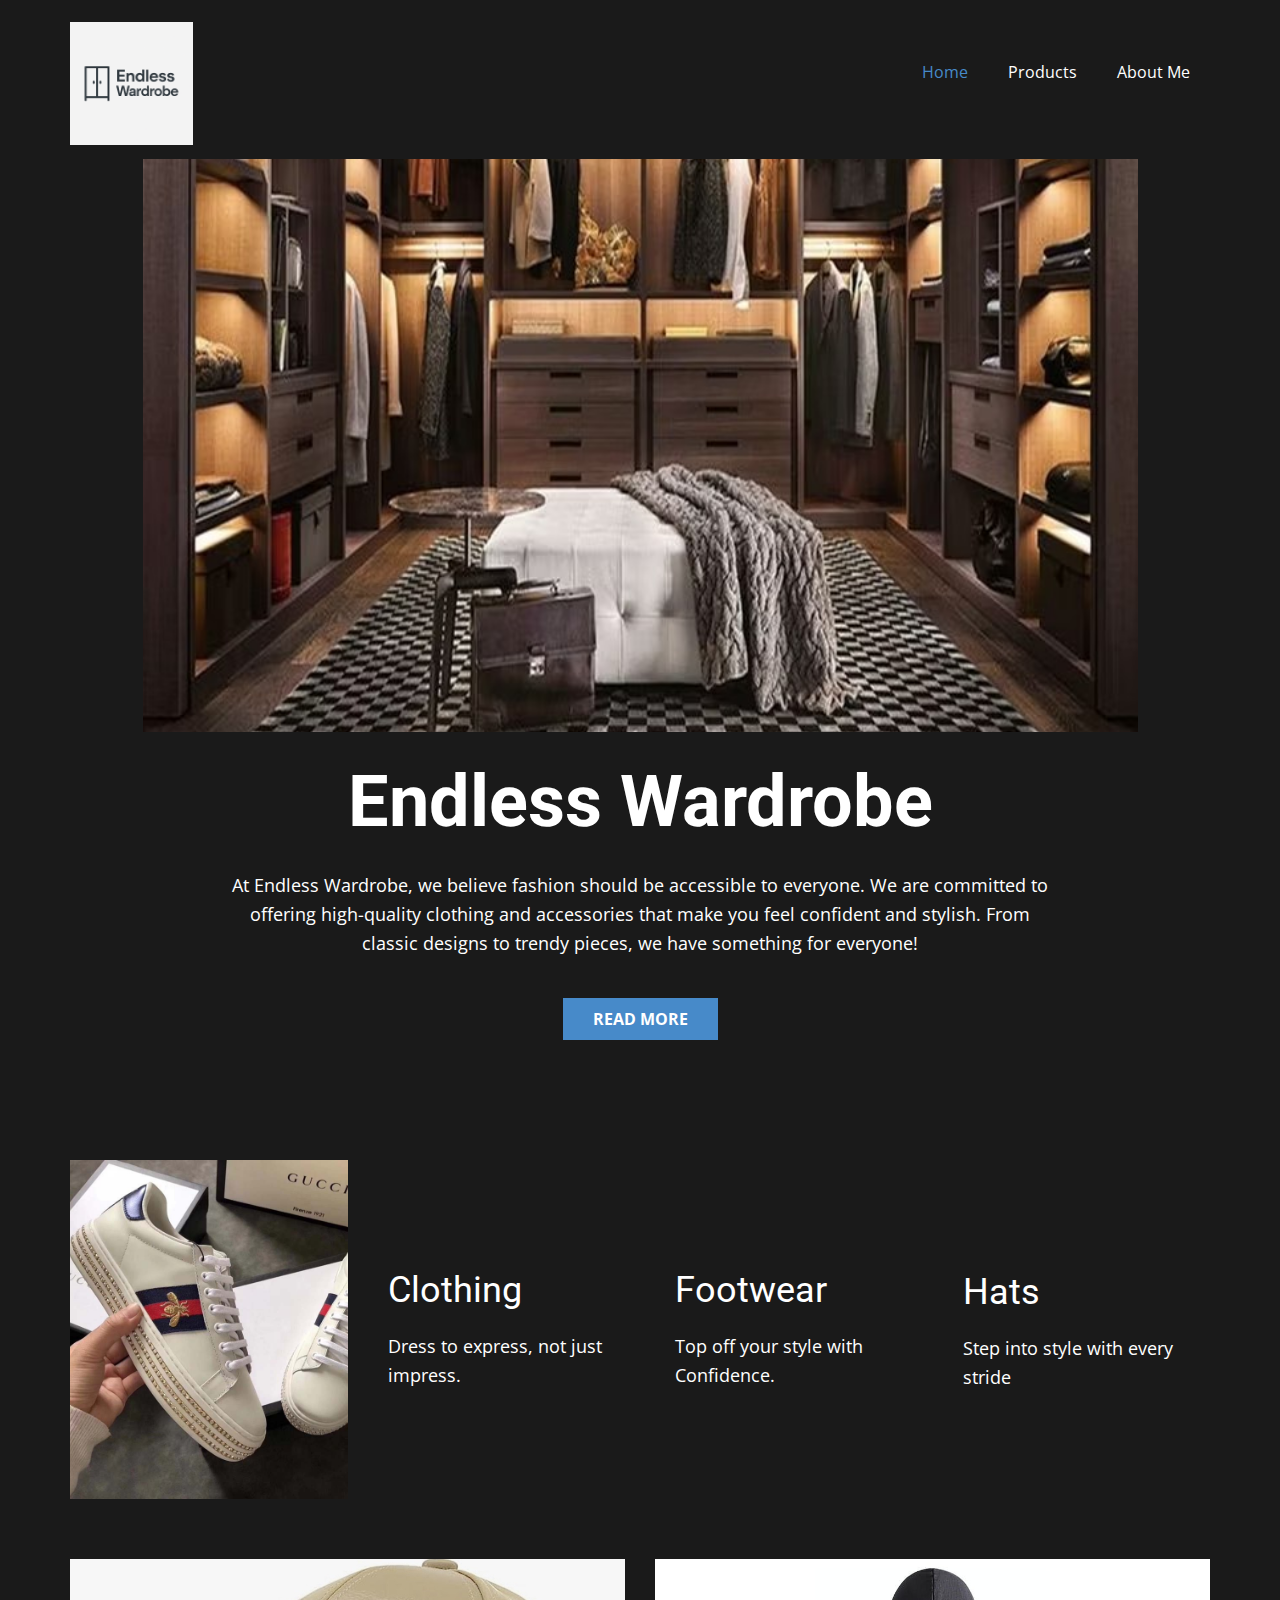
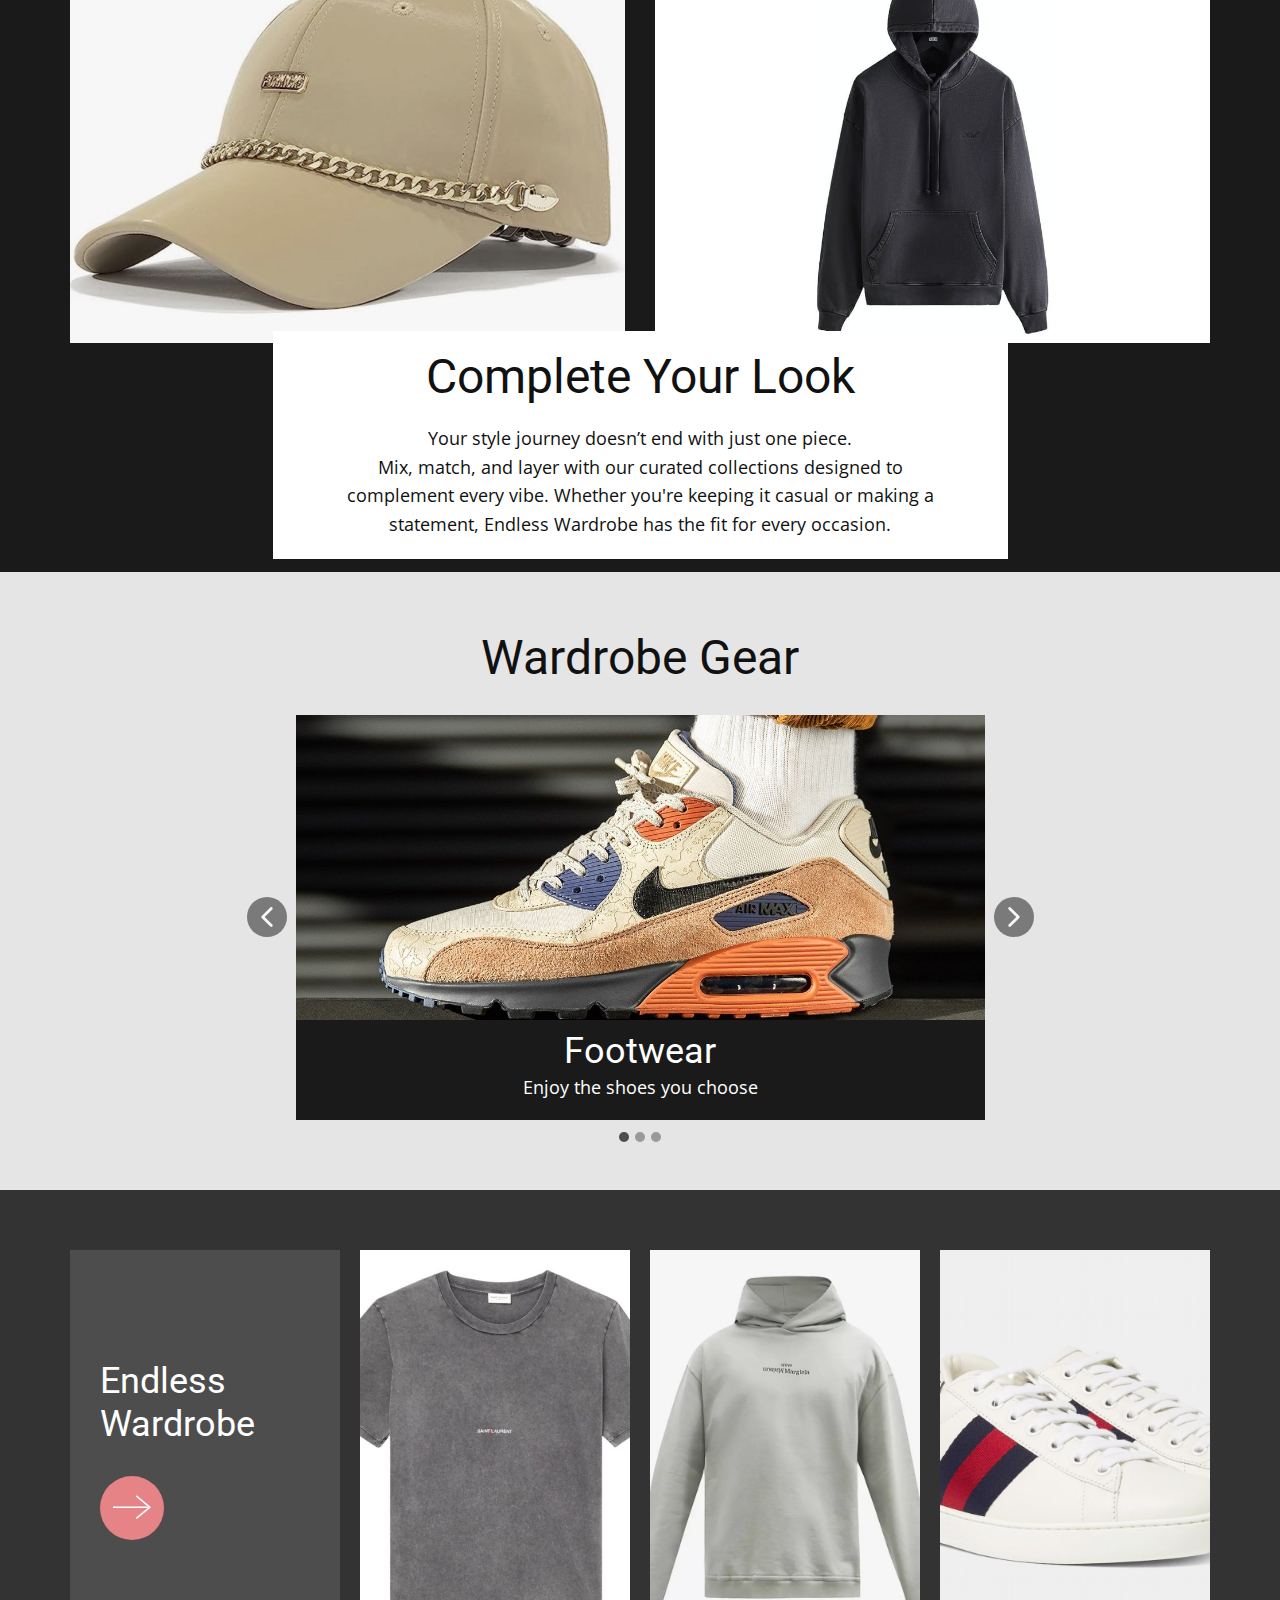
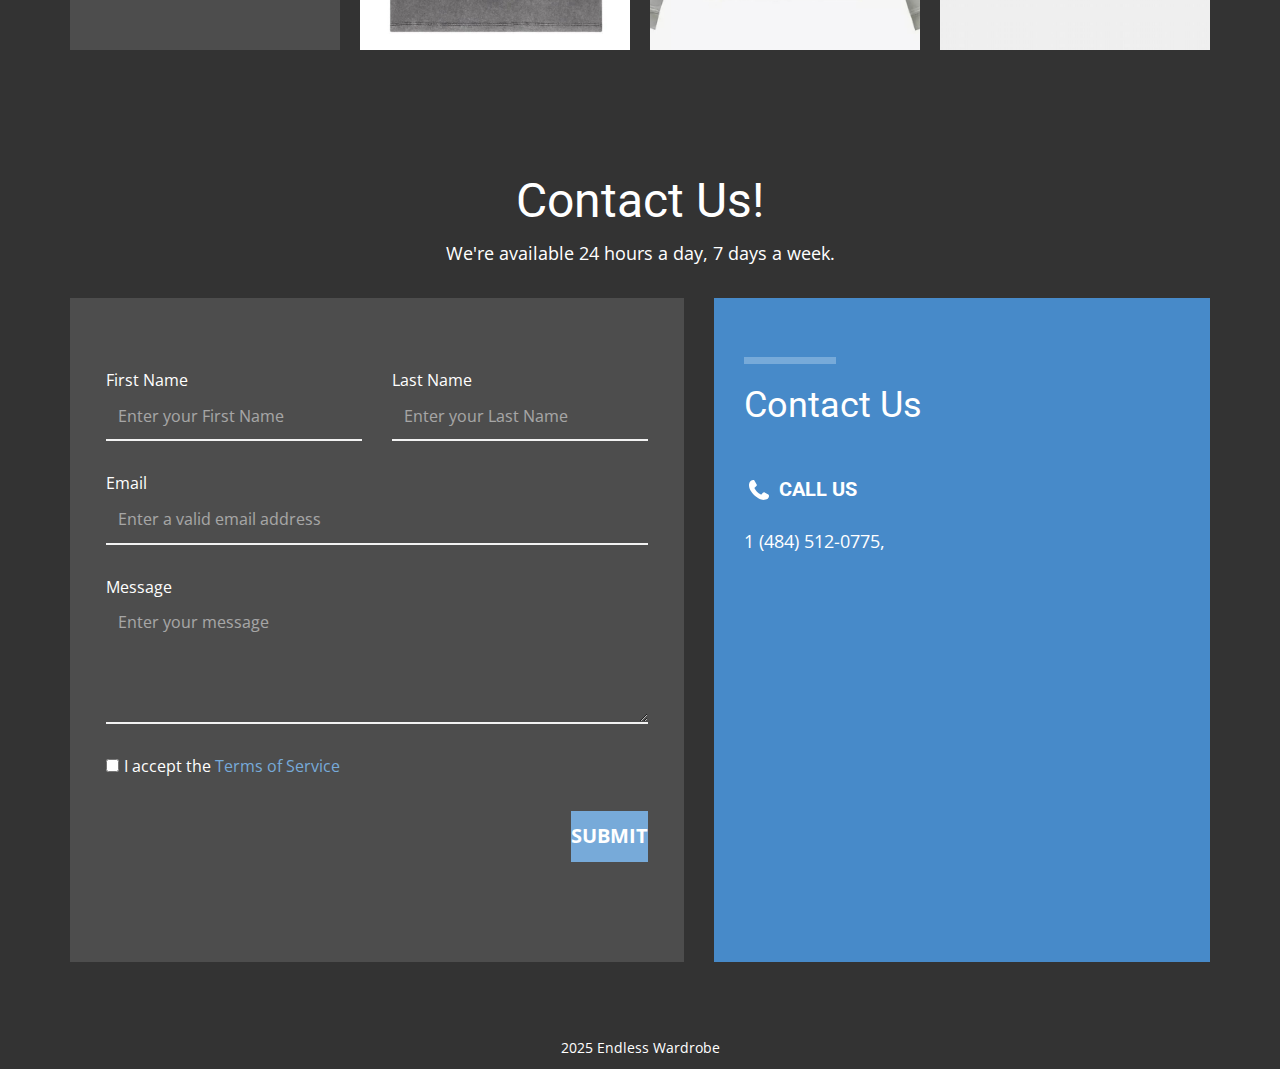
<file: index.html>
<!DOCTYPE html>
<html style="font-size: 16px;" lang="en"><head>
    <meta name="viewport" content="width=device-width, initial-scale=1.0">
    <meta charset="utf-8">
    <meta name="keywords" content="Athletic Gear, Athletic Apparel, Sports Equipment, Innovative Nike Sports Apparel for All, Sportswear Brand, What our customers say, Doing The Right Things, Our Team, Athletic Shoes, Athletic Apparel, Our Customers, Say Hi!">
    <meta name="description" content="">
    <title>Home</title>
    <link rel="stylesheet" href="Css/nicepage.css" media="screen">
<link rel="stylesheet" href="Css/index.css" media="screen">
    <script class="u-script" type="text/javascript" src="jquery.js" defer=""></script>
    <script class="u-script" type="text/javascript" src="nicepage.js" defer=""></script>
    <meta name="generator" content="Nicepage 7.7.3, nicepage.com">
    <meta name="referrer" content="origin">
    
    
    
    
    
    
    
    
    <link id="u-theme-google-font" rel="stylesheet" href="https://fonts.googleapis.com/css?family=Roboto:100,100i,300,300i,400,400i,500,500i,700,700i,900,900i|Open+Sans:300,300i,400,400i,500,500i,600,600i,700,700i,800,800i">
    <script type="application/ld+json">{
		"@context": "http://schema.org",
		"@type": "Organization",
		"name": "",
		"logo": "images/ChatGPTImageApr23202501_01_00PM.png"
}</script>
    <meta name="theme-color" content="#478ac9">
    <meta property="og:title" content="Home">
    <meta property="og:type" content="website">
  <meta data-intl-tel-input-cdn-path="intlTelInput/"></head>
  <body data-home-page="Home.html" data-home-page-title="Home" data-path-to-root="./" data-include-products="false" class="u-body u-grey-90 u-xl-mode" data-lang="en"><header class="u-clearfix u-header u-header" id="header"><div class="u-clearfix u-sheet u-valign-middle-lg u-valign-middle-md u-valign-middle-sm u-valign-middle-xs u-sheet-1">
        <a href="#" class="u-image u-logo u-image-1" data-image-width="1024" data-image-height="1024">
          <img src="images/ChatGPTImageApr23202501_01_00PM.png" class="u-logo-image u-logo-image-1">
        </a>
        <nav class="u-menu u-menu-one-level u-offcanvas u-menu-1">
          <div class="menu-collapse" style="font-size: 1rem; letter-spacing: 0px;">
            <a class="u-button-style u-custom-left-right-menu-spacing u-custom-padding-bottom u-custom-top-bottom-menu-spacing u-hamburger-link u-nav-link u-text-active-palette-1-base u-text-hover-palette-2-base" href="#">
              <svg class="u-svg-link" viewBox="0 0 24 24"><use xlink:href="#menu-hamburger"></use></svg>
              <svg class="u-svg-content" version="1.1" id="menu-hamburger" viewBox="0 0 16 16" x="0px" y="0px" xmlns:xlink="http://www.w3.org/1999/xlink" xmlns="http://www.w3.org/2000/svg"><g><rect y="1" width="16" height="2"></rect><rect y="7" width="16" height="2"></rect><rect y="13" width="16" height="2"></rect>
</g></svg>
            </a>
          </div>
          <div class="u-nav-container">
            <ul class="u-nav u-unstyled u-nav-1"><li class="u-nav-item"><a class="u-button-style u-nav-link u-text-active-palette-1-base u-text-hover-palette-2-base" href="./" style="padding: 10px 20px;">Home</a>
</li><li class="u-nav-item"><a class="u-button-style u-nav-link u-text-active-palette-1-base u-text-hover-palette-2-base" href="Products.html" style="padding: 10px 20px;">Products</a>
</li><li class="u-nav-item"><a class="u-button-style u-nav-link u-text-active-palette-1-base u-text-hover-palette-2-base" href="About-Me.html" style="padding: 10px 20px;">About Me</a>
</li></ul>
          </div>
          <div class="u-nav-container-collapse">
            <div class="u-black u-container-style u-inner-container-layout u-opacity u-opacity-95 u-sidenav">
              <div class="u-inner-container-layout u-sidenav-overflow">
                <div class="u-menu-close"></div>
                <ul class="u-align-center u-nav u-popupmenu-items u-unstyled u-nav-2"><li class="u-nav-item"><a class="u-button-style u-nav-link" href="./">Home</a>
</li><li class="u-nav-item"><a class="u-button-style u-nav-link" href="Products.html">Products</a>
</li><li class="u-nav-item"><a class="u-button-style u-nav-link" href="About-Me.html">About Me</a>
</li></ul>
              </div>
            </div>
            <div class="u-black u-menu-overlay u-opacity u-opacity-70"></div>
          </div>
        </nav>
      </div></header> 
    <section class="u-clearfix u-container-align-center u-section-1" id="sec-02d4">
      <div class="u-clearfix u-sheet u-valign-middle-lg u-valign-middle-md u-valign-middle-sm u-valign-middle-xs u-sheet-1">
        <img class="u-image u-image-default u-image-1" alt="" src="images/txu928g8.png" data-image-width="750" data-image-height="750">
        <h1 class="u-align-center u-text u-text-1">Endless Wardrobe </h1>
        <p class="u-align-center u-text u-text-2"> At Endless Wardrobe, we believe fashion should be accessible to 
everyone. We are committed to offering high-quality clothing and 
accessories that make you feel confident and stylish. From classic 
designs to trendy pieces, we have something for everyone!</p>
        <a href="#" class="u-align-center u-btn u-button-style u-palette-1-base u-btn-1">Read More</a>
      </div>
    </section>
    <section class="u-clearfix u-section-2" id="sec-129c">
      <div class="u-clearfix u-sheet u-sheet-1">
        <div class="data-layout-selected u-clearfix u-expanded-width u-gutter-10 u-layout-wrap u-layout-wrap-1">
          <div class="u-gutter-0 u-layout">
            <div class="u-layout-row">
              <div class="u-align-left u-container-align-left u-container-style u-image u-layout-cell u-left-cell u-size-15 u-size-30-md u-image-1" src="" data-image-width="800" data-image-height="800">
                <div class="u-container-layout u-container-layout-1" src=""></div>
              </div>
              <div class="u-align-left u-container-align-left u-container-style u-layout-cell u-size-15 u-size-30-md u-layout-cell-2">
                <div class="u-container-layout u-valign-middle u-container-layout-2">
                  <h3 class="u-align-left u-text u-text-1">Clothing</h3>
                  <p class="u-align-left u-text u-text-2">Dress to express, not just impress​.</p>
                </div>
              </div>
              <div class="u-align-left u-container-align-left u-container-style u-layout-cell u-size-15 u-size-30-md u-layout-cell-3">
                <div class="u-container-layout u-valign-middle u-container-layout-3">
                  <h3 class="u-align-left u-text u-text-3">Footwear&nbsp;</h3>
                  <p class="u-align-left u-text u-text-4"> Top off your style with Confidence.</p>
                </div>
              </div>
              <div class="u-align-left u-container-align-left u-container-style u-layout-cell u-right-cell u-size-15 u-size-30-md u-layout-cell-4">
                <div class="u-container-layout u-valign-middle-lg u-valign-middle-md u-valign-middle-sm u-valign-middle-xs u-container-layout-4">
                  <h3 class="u-align-left u-text u-text-5">Hats </h3>
                  <p class="u-align-left u-text u-text-6"> Step into style with every stride</p>
                </div>
              </div>
            </div>
          </div>
        </div>
      </div>
    </section>
    <section class="u-clearfix u-section-3" id="sec-bb83">
      <div class="u-clearfix u-sheet u-valign-top u-sheet-1">
        <div class="data-layout-selected u-clearfix u-expanded-width u-gutter-30 u-layout-wrap u-layout-wrap-1">
          <div class="u-layout">
            <div class="u-layout-row">
              <div class="u-align-left u-container-align-left u-container-style u-image u-layout-cell u-left-cell u-size-30 u-image-1" src="" data-image-width="1110" data-image-height="1028">
                <div class="u-container-layout u-container-layout-1" src=""></div>
              </div>
              <div class="u-align-left u-container-align-left u-container-style u-image u-layout-cell u-right-cell u-size-30 u-image-2" src="" data-image-width="1000" data-image-height="1000">
                <div class="u-container-layout u-container-layout-2" src=""></div>
              </div>
            </div>
          </div>
        </div>
        <div class="u-align-center u-container-align-center u-container-style u-group u-white u-group-1">
          <div class="u-container-layout u-valign-middle u-container-layout-3">
            <h2 class="u-text u-text-1">Complete Your Look</h2>
            <p class="u-text u-text-2">Your style journey doesn’t end with just one piece.<br> Mix, match, and layer with our curated collections designed to complement every vibe. Whether you're keeping it casual or making a statement, Endless Wardrobe has the fit for every occasion. 
            </p>
          </div>
        </div>
      </div>
    </section>
    <section class="u-align-center u-clearfix u-container-align-center u-grey-10 u-section-4" id="sec-a05d">
      <div class="u-clearfix u-sheet u-valign-middle-lg u-valign-middle-md u-valign-middle-sm u-valign-middle-xs u-sheet-1">
        <h2 class="u-text u-text-default u-text-1">Wardrobe Gear </h2>
        <div class="u-carousel u-gallery u-layout-carousel u-lightbox u-no-transition u-show-text-always u-gallery-1" data-interval="5000" data-u-ride="carousel" id="carousel-2f03">
          <ol class="u-absolute-hcenter u-carousel-indicators u-carousel-indicators-1">
            <li data-u-target="#carousel-2f03" data-u-slide-to="0" class="u-active u-grey-70 u-shape-circle" style="width: 10px; height: 10px;"></li>
            <li data-u-target="#carousel-2f03" data-u-slide-to="1" class="u-grey-70 u-shape-circle" style="width: 10px; height: 10px;"></li>
            <li data-u-target="#carousel-2f03" data-u-slide-to="2" class="u-grey-70 u-shape-circle" style="width: 10px; height: 10px;"></li>
          </ol>
          <div class="u-carousel-inner u-gallery-inner" role="listbox">
            <div class="u-active u-carousel-item u-gallery-item">
              <div class="u-back-slide" data-image-width="1200" data-image-height="750">
                <img class="u-back-image u-expanded" src="images/1a3xl03u.png">
              </div>
              <div class="u-grey-90 u-over-slide u-over-slide-1">
                <h3 class="u-gallery-heading">Footwear</h3>
                <p class="u-gallery-text">Enjoy the shoes you choose</p>
              </div>
            </div>
            <div class="u-carousel-item u-gallery-item">
              <div class="u-back-slide" data-image-width="1000" data-image-height="1000">
                <img class="u-back-image u-expanded" src="images/aytmewov.png">
              </div>
              <div class="u-grey-90 u-over-slide u-over-slide-2">
                <h3 class="u-gallery-heading">Clothing</h3>
                <p class="u-gallery-text">Always look fresh</p>
              </div>
            </div>
            <div class="u-carousel-item u-gallery-item">
              <div class="u-back-slide" data-image-width="750" data-image-height="500">
                <img class="u-back-image u-expanded" src="images/hat2.png">
              </div>
              <div class="u-grey-90 u-over-slide u-over-slide-3">
                <h3 class="u-gallery-heading">Hats</h3>
                <p class="u-gallery-text">Find a hat to match your style</p>
              </div>
            </div>
          </div>
          <a class="u-absolute-vcenter u-carousel-control u-carousel-control-prev u-grey-70 u-icon-circle u-opacity u-opacity-70 u-spacing-10 u-text-white u-carousel-control-1" href="#carousel-2f03" role="button" data-u-slide="prev"><span aria-hidden="true">
              <svg viewBox="0 0 451.847 451.847"><path d="M97.141,225.92c0-8.095,3.091-16.192,9.259-22.366L300.689,9.27c12.359-12.359,32.397-12.359,44.751,0
c12.354,12.354,12.354,32.388,0,44.748L173.525,225.92l171.903,171.909c12.354,12.354,12.354,32.391,0,44.744
c-12.354,12.365-32.386,12.365-44.745,0l-194.29-194.281C100.226,242.115,97.141,234.018,97.141,225.92z"></path></svg></span><span class="sr-only">
              <svg viewBox="0 0 451.847 451.847"><path d="M97.141,225.92c0-8.095,3.091-16.192,9.259-22.366L300.689,9.27c12.359-12.359,32.397-12.359,44.751,0
c12.354,12.354,12.354,32.388,0,44.748L173.525,225.92l171.903,171.909c12.354,12.354,12.354,32.391,0,44.744
c-12.354,12.365-32.386,12.365-44.745,0l-194.29-194.281C100.226,242.115,97.141,234.018,97.141,225.92z"></path></svg></span>
          </a>
          <a class="u-absolute-vcenter u-carousel-control u-carousel-control-next u-grey-70 u-icon-circle u-opacity u-opacity-70 u-spacing-10 u-text-white u-carousel-control-2" href="#carousel-2f03" role="button" data-u-slide="next"><span aria-hidden="true">
              <svg viewBox="0 0 451.846 451.847"><path d="M345.441,248.292L151.154,442.573c-12.359,12.365-32.397,12.365-44.75,0c-12.354-12.354-12.354-32.391,0-44.744
L278.318,225.92L106.409,54.017c-12.354-12.359-12.354-32.394,0-44.748c12.354-12.359,32.391-12.359,44.75,0l194.287,194.284
c6.177,6.18,9.262,14.271,9.262,22.366C354.708,234.018,351.617,242.115,345.441,248.292z"></path></svg></span><span class="sr-only">
              <svg viewBox="0 0 451.846 451.847"><path d="M345.441,248.292L151.154,442.573c-12.359,12.365-32.397,12.365-44.75,0c-12.354-12.354-12.354-32.391,0-44.744
L278.318,225.92L106.409,54.017c-12.354-12.359-12.354-32.394,0-44.748c12.354-12.359,32.391-12.359,44.75,0l194.287,194.284
c6.177,6.18,9.262,14.271,9.262,22.366C354.708,234.018,351.617,242.115,345.441,248.292z"></path></svg></span>
          </a>
        </div>
      </div>
    </section>
    <section class="u-clearfix u-container-align-center u-grey-80 u-section-5" id="sec-653e">
      <div class="u-clearfix u-sheet u-valign-middle u-sheet-1">
        <div class="data-layout-selected u-clearfix u-expanded-width u-gutter-20 u-layout-wrap u-layout-wrap-1">
          <div class="u-layout">
            <div class="u-layout-row">
              <div class="u-container-align-left u-container-style u-grey-70 u-layout-cell u-right-cell u-shape-rectangle u-size-15-lg u-size-15-xl u-size-30-md u-size-30-sm u-size-30-xs u-layout-cell-1">
                <div class="u-container-layout u-valign-middle u-container-layout-1">
                  <h3 class="u-align-left u-text u-text-1">Endless Wardrobe </h3><span class="u-align-left u-icon u-icon-circle u-palette-2-light-1 u-icon-1"><svg class="u-svg-link" preserveAspectRatio="xMidYMin slice" viewBox="0 0 24 24" style=""><use xlink:href="#svg-84f3"></use></svg><svg class="u-svg-content" viewBox="0 0 24 24" x="0px" y="0px" id="svg-84f3" style="enable-background:new 0 0 24 24;"><path d="M21.9,12l-7.5,6.2L15,19l9-7.5L15,4l-0.6,0.8l7.5,6.2H0v1C0,12,21.9,12,21.9,12z"></path></svg></span>
                </div>
              </div>
              <div class="u-container-align-center u-container-style u-image u-layout-cell u-size-15-lg u-size-15-xl u-size-30-md u-size-30-sm u-size-30-xs u-image-1" data-image-width="800" data-image-height="800">
                <div class="u-container-layout u-container-layout-2"></div>
              </div>
              <div class="u-container-align-center u-container-style u-image u-layout-cell u-size-15-lg u-size-15-xl u-size-30-md u-size-30-sm u-size-30-xs u-image-2" data-image-width="1500" data-image-height="1000">
                <div class="u-container-layout u-container-layout-3"></div>
              </div>
              <div class="u-container-align-center u-container-style u-image u-layout-cell u-left-cell u-size-15-lg u-size-15-xl u-size-30-md u-size-30-sm u-size-30-xs u-image-3" data-image-width="1600" data-image-height="1040">
                <div class="u-container-layout u-container-layout-4"></div>
              </div>
            </div>
          </div>
        </div>
      </div>
    </section>
    <section class="u-clearfix u-container-align-center u-grey-80 u-section-6" id="sec-5235">
      <div class="u-clearfix u-sheet u-valign-middle u-sheet-1">
        <h2 class="u-align-center u-text u-text-default u-text-1">Contact Us! </h2>
        <p class="u-align-center u-text u-text-default u-text-2"> We're available 24 hours a day, 7 days a week.</p>
        <div class="data-layout-selected u-clearfix u-expanded-width u-gutter-30 u-layout-wrap u-layout-wrap-1">
          <div class="u-layout">
            <div class="u-layout-row">
              <div class="custom-expanded u-container-align-center u-grey-70 u-layout-cell u-size-33-lg u-size-33-xl u-size-60-md u-size-60-sm u-size-60-xs u-layout-cell-1" data-animation-name="" data-animation-duration="0" data-animation-delay="0" data-animation-direction="">
                <div class="u-container-layout u-valign-middle u-container-layout-1">
                  <div class="u-align-center u-form u-form-1">
                    <form action="https://forms.nicepagesrv.com/v2/form/process" class="u-clearfix u-form-spacing-30 u-form-vertical u-inner-form" source="email" name="form" style="padding: 0px;">
                      <div class="u-form-group u-form-name u-form-partition-factor-2 u-form-group-1">
                        <label for="name-73d1" class="u-label">First Name</label>
                        <input type="text" placeholder="Enter your First Name" id="name-73d1" name="name-1" class="u-border-2 u-border-grey-5 u-border-no-left u-border-no-right u-border-no-top u-input u-input-rectangle u-none" required="">
                      </div>
                      <div class="u-form-group u-form-name u-form-partition-factor-2 u-form-group-2">
                        <label for="name-73d1" class="u-label">Last Name</label>
                        <input type="text" placeholder="Enter your Last Name" id="name-73d1" name="name-2" class="u-border-2 u-border-grey-5 u-border-no-left u-border-no-right u-border-no-top u-input u-input-rectangle u-none" required="">
                      </div>
                      <div class="u-form-email u-form-group">
                        <label for="email-4c18" class="u-label">Email</label>
                        <input type="email" placeholder="Enter a valid email address" id="email-4c18" name="email" class="u-border-2 u-border-grey-5 u-border-no-left u-border-no-right u-border-no-top u-input u-input-rectangle u-none" required="">
                      </div>
                      <div class="u-form-group u-form-message">
                        <label for="message-4c18" class="u-label">Message</label>
                        <textarea placeholder="Enter your message" rows="4" cols="50" id="message-4c18" name="message" class="u-border-2 u-border-grey-5 u-border-no-left u-border-no-right u-border-no-top u-input u-input-rectangle u-none" required=""></textarea>
                      </div>
                      <div class="u-form-agree u-form-group u-form-group-5">
                        <label class="u-block-66d1-23 u-field-label" style=""></label>
                        <input type="checkbox" id="agree-2953" name="agree" class="u-agree-checkbox u-field-input" required="">
                        <label for="agree-2953" class="u-agree-label u-field-label">I accept the <a class="u-active-none u-border-none u-btn u-button-link u-button-style u-hover-none u-none u-text-active-palette-1-light-2 u-text-hover-palette-1-light-2 u-text-palette-1-light-1 u-btn-1" href="#">Terms of Service</a>
                        </label>
                      </div>
                      <div class="u-align-right u-form-group u-form-submit">
                        <a href="#" class="u-active-grey-50 u-border-active-palette-4-light-1 u-border-hover-palette-4-light-1 u-border-none u-btn u-btn-submit u-button-style u-hover-grey-50 u-palette-1-light-1 u-btn-2">submit</a>
                        <input type="submit" value="submit" class="u-form-control-hidden">
                      </div>
                      <div class="u-form-send-message u-form-send-success">Thank you! Your message has been sent.</div>
                      <div class="u-form-send-error u-form-send-message">Unable to send your message. Please fix errors then try again.</div>
                      <input type="hidden" value="" name="recaptchaResponse">
                      <input type="hidden" name="formServices" value="c171b34c-61db-ede9-ee1d-06ca0c7160b3">
                    </form>
                  </div>
                </div>
              </div>
              <div class="u-align-left u-container-align-left u-container-style u-layout-cell u-palette-1-base u-shape-rectangle u-size-27-lg u-size-27-xl u-size-60-md u-size-60-sm u-size-60-xs u-layout-cell-2">
                <div class="u-container-layout u-valign-middle u-container-layout-2">
                  <div class="u-align-left u-border-7 u-border-palette-1-light-1 u-line u-line-horizontal u-line-1"></div>
                  <h3 class="u-align-left u-text u-text-3" data-animation-name="" data-animation-duration="0" data-animation-delay="0" data-animation-direction="">Contact Us</h3>
                  <div class="u-expanded-width u-layout-grid u-list u-list-1">
                    <div class="u-repeater u-repeater-1">
                      <div class="u-align-left u-container-align-left u-container-style u-list-item u-repeater-item u-shape-rectangle">
                        <div class="u-container-layout u-similar-container u-container-layout-3">
                          <h5 class="u-align-left u-text u-text-4"> &nbsp;<span class="u-icon u-icon-1"><svg class="u-svg-content" viewBox="0 0 122.88 122.27" x="0px" y="0px" style="width: 1em; height: 1em;"><path d="M33.84,50.25c4.13,7.45,8.89,14.6,15.07,21.12c6.2,6.56,13.91,12.53,23.89,17.63c0.74,0.36,1.44,0.36,2.07,0.11 c0.95-0.36,1.92-1.15,2.87-2.1c0.74-0.74,1.66-1.92,2.62-3.21c3.84-5.05,8.59-11.32,15.3-8.18c0.15,0.07,0.26,0.15,0.41,0.21 l22.38,12.87c0.07,0.04,0.15,0.11,0.21,0.15c2.95,2.03,4.17,5.16,4.2,8.71c0,3.61-1.33,7.67-3.28,11.1 c-2.58,4.53-6.38,7.53-10.76,9.51c-4.17,1.92-8.81,2.95-13.27,3.61c-7,1.03-13.56,0.37-20.27-1.69 c-6.56-2.03-13.17-5.38-20.39-9.84l-0.53-0.34c-3.31-2.07-6.89-4.28-10.4-6.89C31.12,93.32,18.03,79.31,9.5,63.89 C2.35,50.95-1.55,36.98,0.58,23.67c1.18-7.3,4.31-13.94,9.77-18.32c4.76-3.84,11.17-5.94,19.47-5.2c0.95,0.07,1.8,0.62,2.25,1.44 l14.35,24.26c2.1,2.72,2.36,5.42,1.21,8.12c-0.95,2.21-2.87,4.25-5.49,6.15c-0.77,0.66-1.69,1.33-2.66,2.03 c-3.21,2.33-6.86,5.02-5.61,8.18L33.84,50.25L33.84,50.25L33.84,50.25z"></path></svg></span>&nbsp;Call Us 
                          </h5>
                          <p class="u-align-left u-text u-text-5">1 (484) 512-0775,<br>
                          </p>
                        </div>
                      </div>
                      <div class="u-align-left u-container-align-left u-container-style u-list-item u-repeater-item u-shape-rectangle" data-animation-name="bounceIn" data-animation-duration="1500" data-animation-direction="Right" data-animation-delay="500">
                        <div class="u-container-layout u-similar-container u-container-layout-4">
                          <h5 class="u-align-left u-text u-text-6"> &nbsp;<span class="u-icon u-icon-2"><svg class="u-svg-content" viewBox="0 0 800 800" x="0px" y="0px" style="width: 1em; height: 1em;"><path d="M688.9,106.1H111.1C49.7,106.1,0,155.9,0,217.2v365.6c0,61.3,49.7,111.1,111.1,111.1h577.9c61.3,0,111.1-49.7,111.1-111.1
	V217.2C800,155.9,750.3,106.1,688.9,106.1z M278.4,502.7L122.9,635.4c-11,9.4-27.5,8.1-36.8-2.9c-9.4-11-8.1-27.5,2.9-36.8
	l155.5-132.7c11-9.4,27.5-8.1,36.8,2.9C290.7,476.8,289.4,493.3,278.4,502.7z M400,452.2c-20.8-0.1-41-7-56.7-20.6l0,0l0,0
	c0,0,0,0,0,0L104.6,224.5c-10.9-9.5-12.1-26-2.6-36.8c9.5-10.9,26-12.1,36.8-2.6l238.7,207.2c5.1,4.5,13.5,7.8,22.4,7.8
	c8.9,0,17.2-3.2,22.6-7.9l0.1-0.1l238.5-207c10.9-9.5,27.4-8.3,36.8,2.6c9.4,10.9,8.3,27.4-2.6,36.8L456.7,431.7
	C441,445.2,420.8,452.2,400,452.2z M714,632.5c-9.4,11-25.9,12.3-36.8,2.9L521.6,502.7c-11-9.4-12.3-25.9-2.9-36.8
	c9.4-11,25.9-12.3,36.8-2.9l155.5,132.7C722,605,723.3,621.5,714,632.5z"></path></svg></span>&nbsp;Email Us 
                          </h5>
                          <p class="u-align-left u-text u-text-7">
                            <a href="mailto:hello@company.com" class="u-active-none u-border-1 u-border-active-palette-1-base u-border-hover-palette-1-base u-border-no-left u-border-no-right u-border-no-top u-border-white u-btn u-button-link u-button-style u-hover-none u-none u-text-active-palette-1-light-1 u-text-body-alt-color u-text-hover-palette-1-light-1 u-btn-3" data-animation-name="" data-animation-duration="0" data-animation-delay="0" data-animation-direction="">T.Schiller22704@gmail.com </a>
                            <br>
                          </p>
                        </div>
                      </div>
                      <div class="u-align-left u-container-align-left u-container-style u-list-item u-repeater-item u-shape-rectangle" data-animation-name="bounceIn" data-animation-duration="1500" data-animation-direction="Right" data-animation-delay="500">
                        <div class="u-container-layout u-similar-container u-container-layout-5">
                          <h5 class="u-align-left u-text u-text-8"> &nbsp;<span class="u-icon u-icon-3"><svg class="u-svg-content" viewBox="0 0 122.9 122.9" x="0px" y="0px" style="width: 1em; height: 1em;"><path d="M100.5,21.4c-2.1-3.5-4.7-6.7-7.8-9.5c-8.8-8-19-11.8-29.2-11.9C52.8-0.1,42.1,3.9,32.7,11.3c-4.1,3.3-7.4,7-10,11.1
	C16,32.9,14,45.8,16.1,59.2c2.2,13.1,8.3,26.8,18.2,39.1c7.1,9,16.2,17.2,27,24.1c1,0.6,2.2,0.6,3.1-0.1c7.3-4.4,13.8-9.9,19.4-16.1
	l0,0c11.4-12.5,19.1-27.8,22.2-42.8C109.1,48.2,107.6,33.2,100.5,21.4z M61.4,69.7c-12.7,0-23-10.3-23-23s10.3-23,23-23
	s23,10.3,23,23S74.1,69.7,61.4,69.7z"></path></svg></span>&nbsp;Location 
                          </h5>
                          <p class="u-align-left u-text u-text-9">121 Rock Street, 21 Avenue,<br>Pottstown, PA 19512
                          </p>
                        </div>
                      </div>
                    </div>
                  </div>
                </div>
              </div>
            </div>
          </div>
        </div>
      </div>
    </section>
    
    
    
    <footer class="u-align-center u-clearfix u-container-align-center u-footer u-grey-80 u-footer" id="footer"><div class="u-clearfix u-sheet u-valign-middle u-sheet-1">
        <p class="u-small-text u-text u-text-variant u-text-1">2025 Endless Wardrobe</p>
      </div></footer>
  
</body></html>
</file>
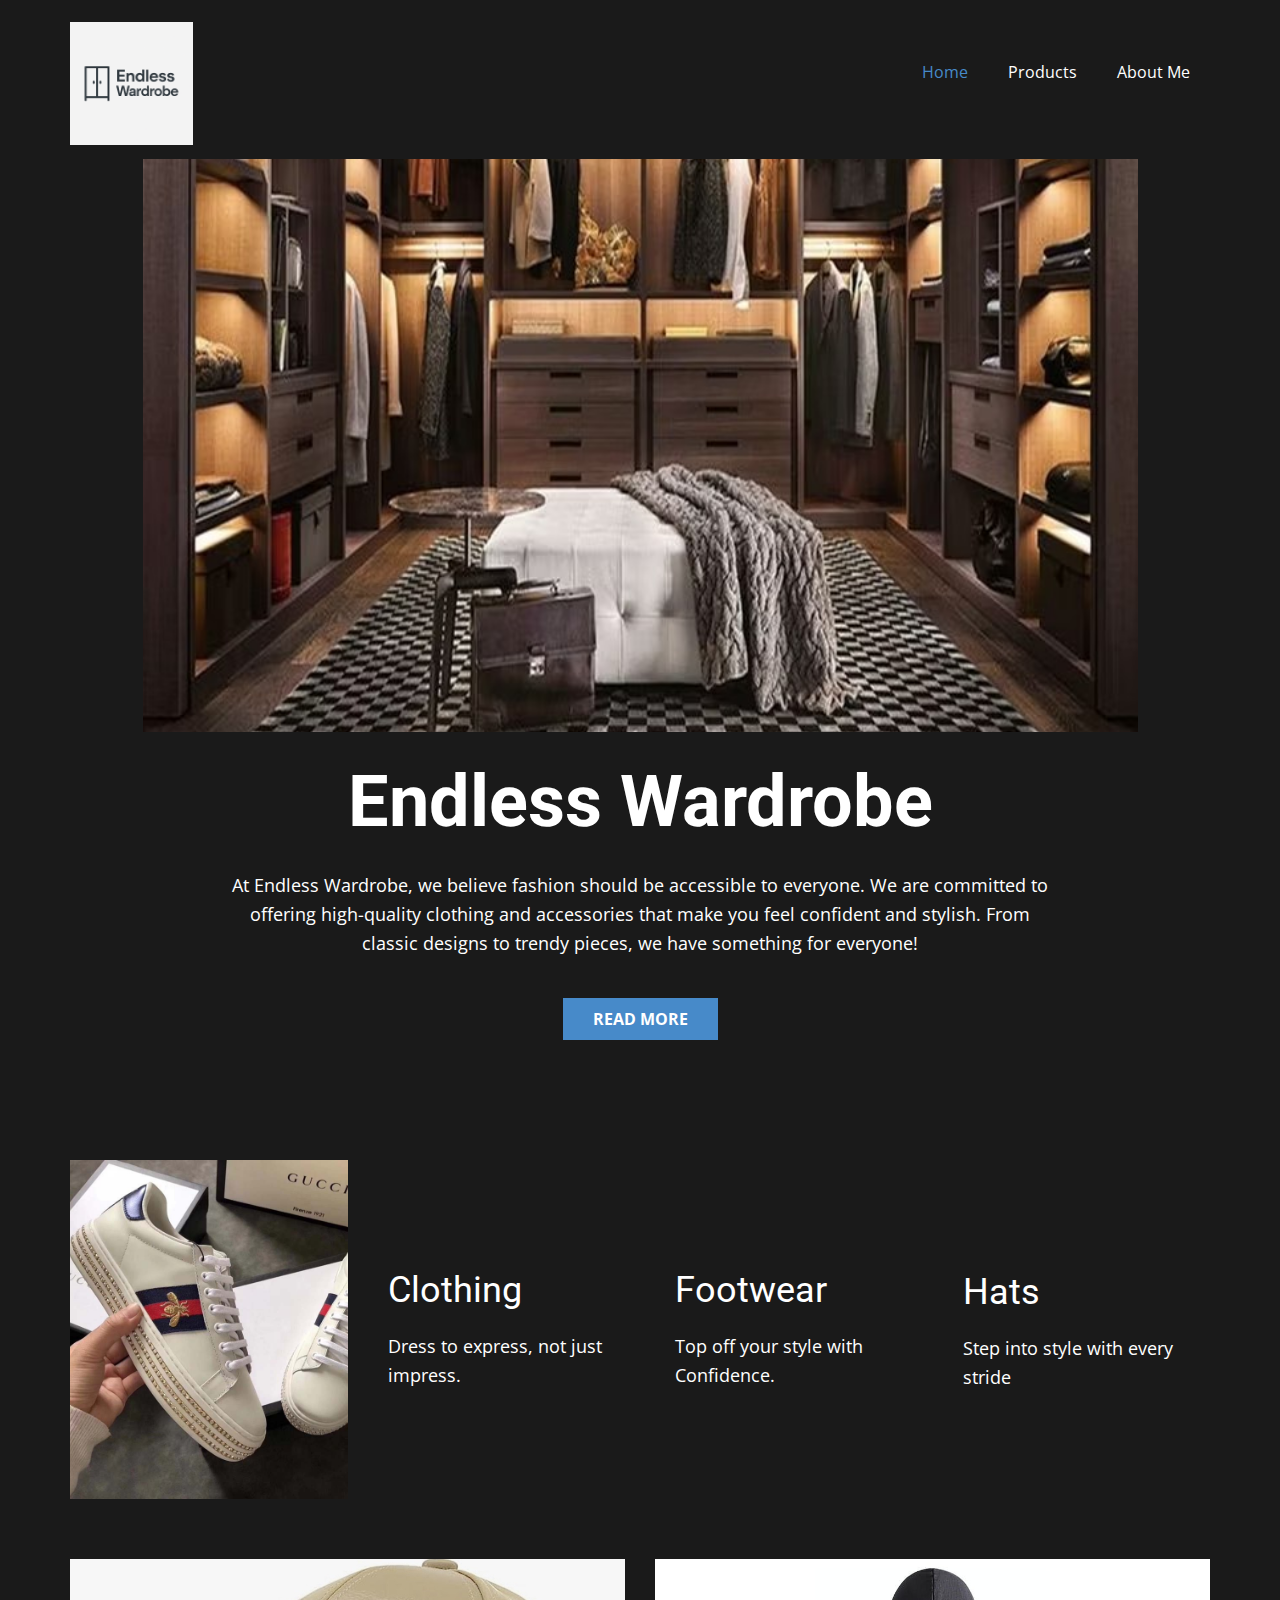
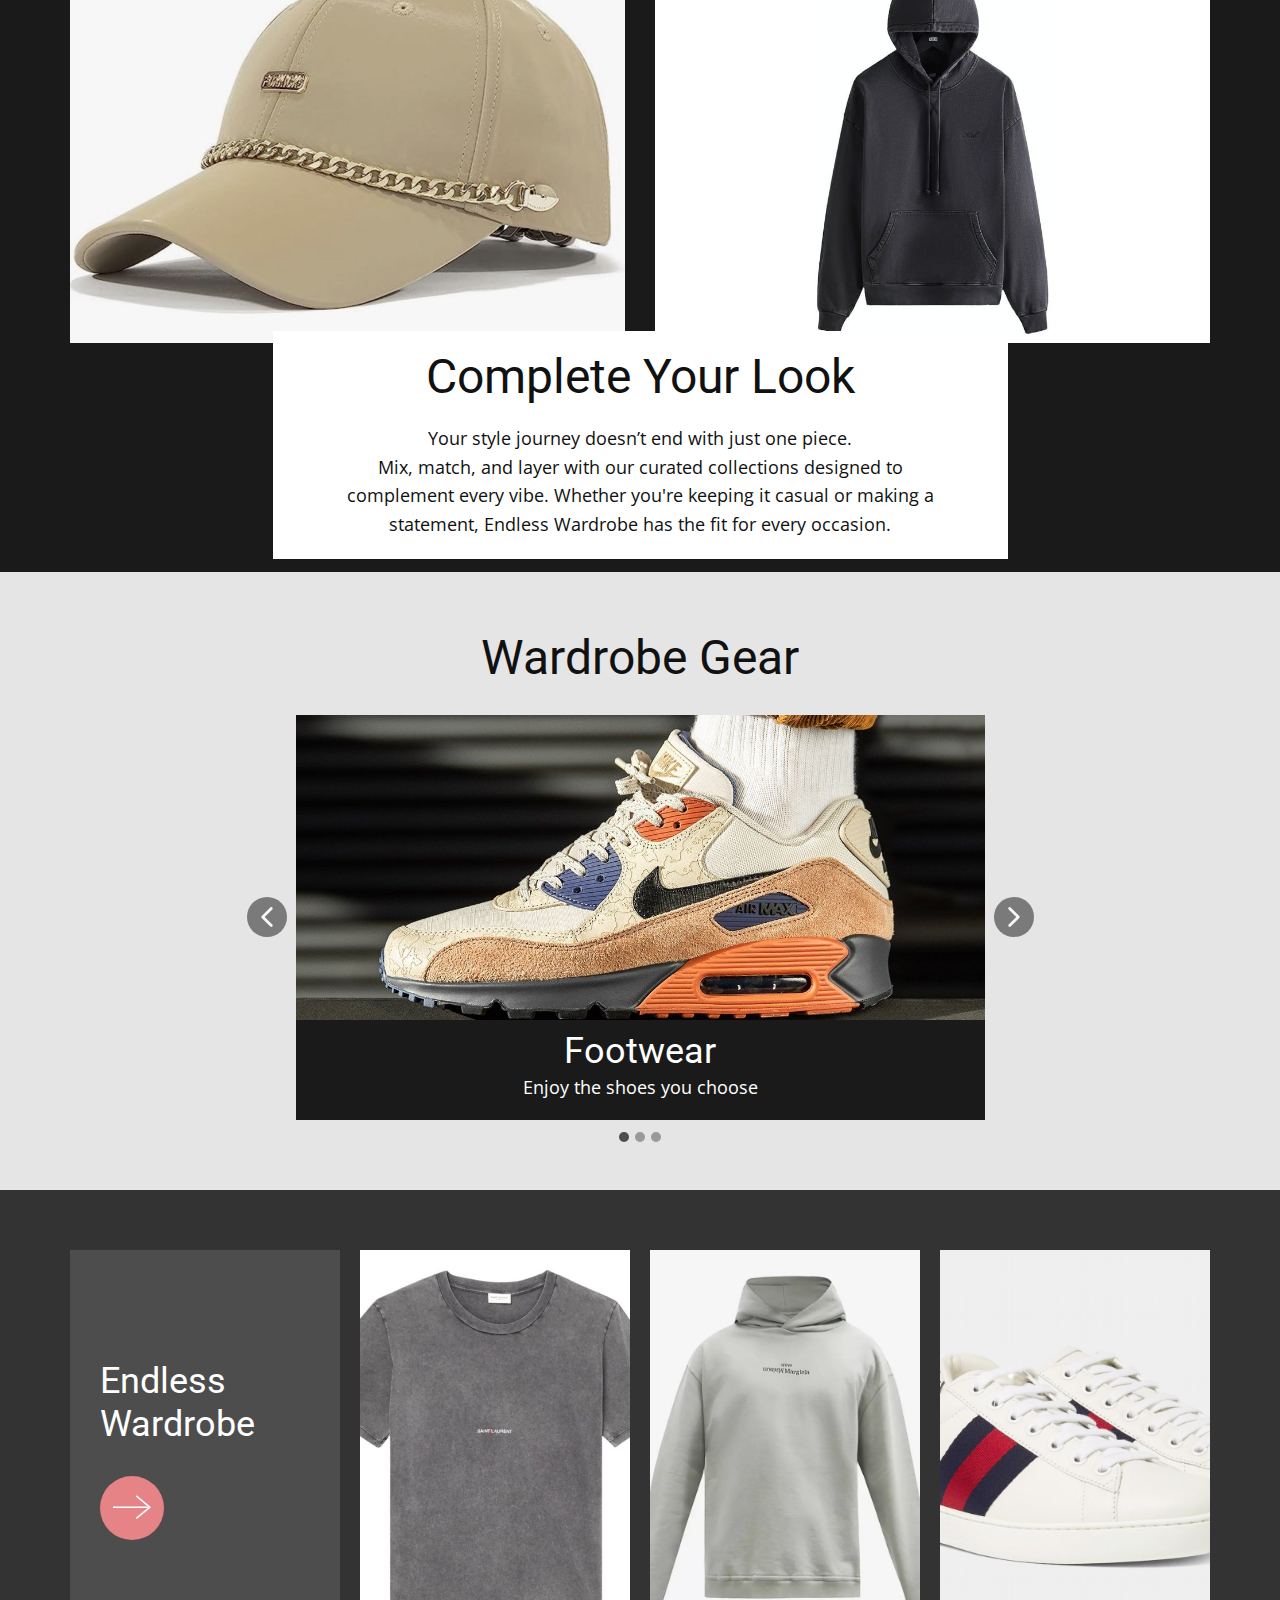
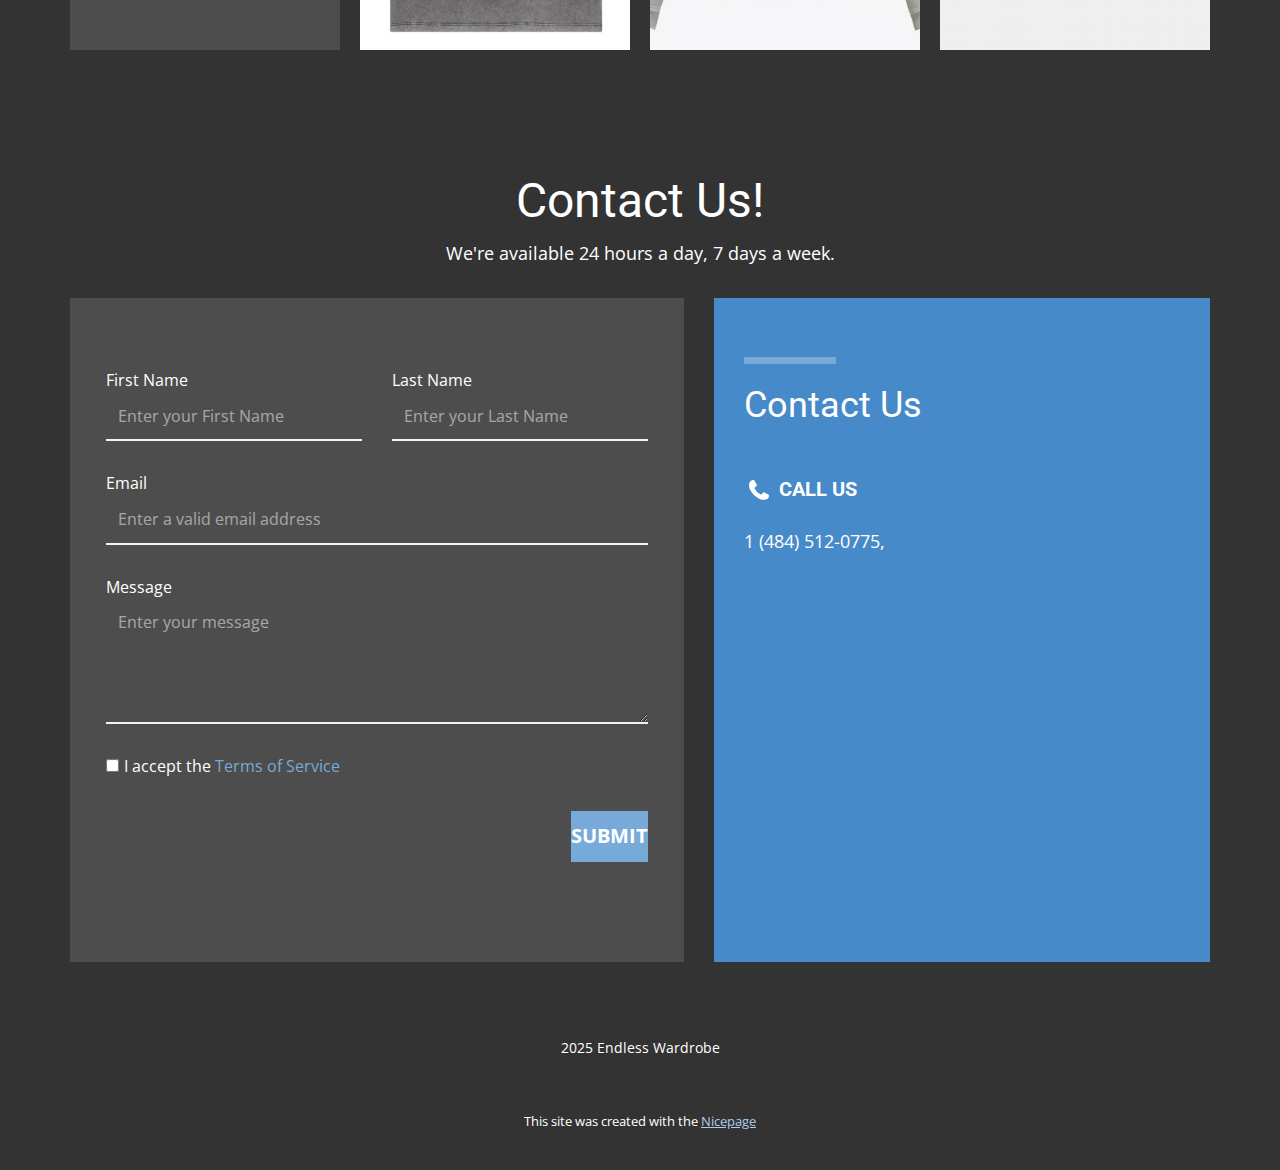
<file: Final Website/index.html>
<!DOCTYPE html>
<html style="font-size: 16px;" lang="en"><head>
    <meta name="viewport" content="width=device-width, initial-scale=1.0">
    <meta charset="utf-8">
    <meta name="keywords" content="Athletic Gear, Athletic Apparel, Sports Equipment, Innovative Nike Sports Apparel for All, Sportswear Brand, What our customers say, Doing The Right Things, Our Team, Athletic Shoes, Athletic Apparel, Our Customers, Say Hi!">
    <meta name="description" content="">
    <title>Home</title>
    <link rel="stylesheet" href="nicepage.css" media="screen">
<link rel="stylesheet" href="index.css" media="screen">
    <script class="u-script" type="text/javascript" src="jquery.js" defer=""></script>
    <script class="u-script" type="text/javascript" src="nicepage.js" defer=""></script>
    <meta name="generator" content="Nicepage 7.7.3, nicepage.com">
    <meta name="referrer" content="origin">
    
    
    
    
    
    
    
    
    <link id="u-theme-google-font" rel="stylesheet" href="https://fonts.googleapis.com/css?family=Roboto:100,100i,300,300i,400,400i,500,500i,700,700i,900,900i|Open+Sans:300,300i,400,400i,500,500i,600,600i,700,700i,800,800i">
    <script type="application/ld+json">{
		"@context": "http://schema.org",
		"@type": "Organization",
		"name": "",
		"logo": "images/ChatGPTImageApr23202501_01_00PM.png"
}</script>
    <meta name="theme-color" content="#478ac9">
    <meta property="og:title" content="Home">
    <meta property="og:type" content="website">
  <meta data-intl-tel-input-cdn-path="intlTelInput/"></head>
  <body data-home-page="Home.html" data-home-page-title="Home" data-path-to-root="./" data-include-products="false" class="u-body u-grey-90 u-xl-mode" data-lang="en"><header class="u-clearfix u-header u-header" id="header"><div class="u-clearfix u-sheet u-valign-middle-lg u-valign-middle-md u-valign-middle-sm u-valign-middle-xs u-sheet-1">
        <a href="#" class="u-image u-logo u-image-1" data-image-width="1024" data-image-height="1024">
          <img src="images/ChatGPTImageApr23202501_01_00PM.png" class="u-logo-image u-logo-image-1">
        </a>
        <nav class="u-menu u-menu-one-level u-offcanvas u-menu-1">
          <div class="menu-collapse" style="font-size: 1rem; letter-spacing: 0px;">
            <a class="u-button-style u-custom-left-right-menu-spacing u-custom-padding-bottom u-custom-top-bottom-menu-spacing u-hamburger-link u-nav-link u-text-active-palette-1-base u-text-hover-palette-2-base" href="#">
              <svg class="u-svg-link" viewBox="0 0 24 24"><use xlink:href="#menu-hamburger"></use></svg>
              <svg class="u-svg-content" version="1.1" id="menu-hamburger" viewBox="0 0 16 16" x="0px" y="0px" xmlns:xlink="http://www.w3.org/1999/xlink" xmlns="http://www.w3.org/2000/svg"><g><rect y="1" width="16" height="2"></rect><rect y="7" width="16" height="2"></rect><rect y="13" width="16" height="2"></rect>
</g></svg>
            </a>
          </div>
          <div class="u-nav-container">
            <ul class="u-nav u-unstyled u-nav-1"><li class="u-nav-item"><a class="u-button-style u-nav-link u-text-active-palette-1-base u-text-hover-palette-2-base" href="./" style="padding: 10px 20px;">Home</a>
</li><li class="u-nav-item"><a class="u-button-style u-nav-link u-text-active-palette-1-base u-text-hover-palette-2-base" href="Products.html" style="padding: 10px 20px;">Products</a>
</li><li class="u-nav-item"><a class="u-button-style u-nav-link u-text-active-palette-1-base u-text-hover-palette-2-base" href="About-Me.html" style="padding: 10px 20px;">About Me</a>
</li></ul>
          </div>
          <div class="u-nav-container-collapse">
            <div class="u-black u-container-style u-inner-container-layout u-opacity u-opacity-95 u-sidenav">
              <div class="u-inner-container-layout u-sidenav-overflow">
                <div class="u-menu-close"></div>
                <ul class="u-align-center u-nav u-popupmenu-items u-unstyled u-nav-2"><li class="u-nav-item"><a class="u-button-style u-nav-link" href="./">Home</a>
</li><li class="u-nav-item"><a class="u-button-style u-nav-link" href="Products.html">Products</a>
</li><li class="u-nav-item"><a class="u-button-style u-nav-link" href="About-Me.html">About Me</a>
</li></ul>
              </div>
            </div>
            <div class="u-black u-menu-overlay u-opacity u-opacity-70"></div>
          </div>
        </nav>
      </div></header> 
    <section class="u-clearfix u-container-align-center u-section-1" id="sec-02d4">
      <div class="u-clearfix u-sheet u-valign-middle-lg u-valign-middle-md u-valign-middle-sm u-valign-middle-xs u-sheet-1">
        <img class="u-image u-image-default u-image-1" alt="" src="images/txu928g8.png" data-image-width="750" data-image-height="750">
        <h1 class="u-align-center u-text u-text-1">Endless Wardrobe </h1>
        <p class="u-align-center u-text u-text-2"> At Endless Wardrobe, we believe fashion should be accessible to 
everyone. We are committed to offering high-quality clothing and 
accessories that make you feel confident and stylish. From classic 
designs to trendy pieces, we have something for everyone!</p>
        <a href="#" class="u-align-center u-btn u-button-style u-palette-1-base u-btn-1">Read More</a>
      </div>
    </section>
    <section class="u-clearfix u-section-2" id="sec-129c">
      <div class="u-clearfix u-sheet u-sheet-1">
        <div class="data-layout-selected u-clearfix u-expanded-width u-gutter-10 u-layout-wrap u-layout-wrap-1">
          <div class="u-gutter-0 u-layout">
            <div class="u-layout-row">
              <div class="u-align-left u-container-align-left u-container-style u-image u-layout-cell u-left-cell u-size-15 u-size-30-md u-image-1" src="" data-image-width="800" data-image-height="800">
                <div class="u-container-layout u-container-layout-1" src=""></div>
              </div>
              <div class="u-align-left u-container-align-left u-container-style u-layout-cell u-size-15 u-size-30-md u-layout-cell-2">
                <div class="u-container-layout u-valign-middle u-container-layout-2">
                  <h3 class="u-align-left u-text u-text-1">Clothing</h3>
                  <p class="u-align-left u-text u-text-2">Dress to express, not just impress​.</p>
                </div>
              </div>
              <div class="u-align-left u-container-align-left u-container-style u-layout-cell u-size-15 u-size-30-md u-layout-cell-3">
                <div class="u-container-layout u-valign-middle u-container-layout-3">
                  <h3 class="u-align-left u-text u-text-3">Footwear&nbsp;</h3>
                  <p class="u-align-left u-text u-text-4"> Top off your style with Confidence.</p>
                </div>
              </div>
              <div class="u-align-left u-container-align-left u-container-style u-layout-cell u-right-cell u-size-15 u-size-30-md u-layout-cell-4">
                <div class="u-container-layout u-valign-middle-lg u-valign-middle-md u-valign-middle-sm u-valign-middle-xs u-container-layout-4">
                  <h3 class="u-align-left u-text u-text-5">Hats </h3>
                  <p class="u-align-left u-text u-text-6"> Step into style with every stride</p>
                </div>
              </div>
            </div>
          </div>
        </div>
      </div>
    </section>
    <section class="u-clearfix u-section-3" id="sec-bb83">
      <div class="u-clearfix u-sheet u-valign-top u-sheet-1">
        <div class="data-layout-selected u-clearfix u-expanded-width u-gutter-30 u-layout-wrap u-layout-wrap-1">
          <div class="u-layout">
            <div class="u-layout-row">
              <div class="u-align-left u-container-align-left u-container-style u-image u-layout-cell u-left-cell u-size-30 u-image-1" src="" data-image-width="1110" data-image-height="1028">
                <div class="u-container-layout u-container-layout-1" src=""></div>
              </div>
              <div class="u-align-left u-container-align-left u-container-style u-image u-layout-cell u-right-cell u-size-30 u-image-2" src="" data-image-width="1000" data-image-height="1000">
                <div class="u-container-layout u-container-layout-2" src=""></div>
              </div>
            </div>
          </div>
        </div>
        <div class="u-align-center u-container-align-center u-container-style u-group u-white u-group-1">
          <div class="u-container-layout u-valign-middle u-container-layout-3">
            <h2 class="u-text u-text-1">Complete Your Look</h2>
            <p class="u-text u-text-2">Your style journey doesn’t end with just one piece.<br> Mix, match, and layer with our curated collections designed to complement every vibe. Whether you're keeping it casual or making a statement, Endless Wardrobe has the fit for every occasion. 
            </p>
          </div>
        </div>
      </div>
    </section>
    <section class="u-align-center u-clearfix u-container-align-center u-grey-10 u-section-4" id="sec-a05d">
      <div class="u-clearfix u-sheet u-valign-middle-lg u-valign-middle-md u-valign-middle-sm u-valign-middle-xs u-sheet-1">
        <h2 class="u-text u-text-default u-text-1">Wardrobe Gear </h2>
        <div class="u-carousel u-gallery u-layout-carousel u-lightbox u-no-transition u-show-text-always u-gallery-1" data-interval="5000" data-u-ride="carousel" id="carousel-2f03">
          <ol class="u-absolute-hcenter u-carousel-indicators u-carousel-indicators-1">
            <li data-u-target="#carousel-2f03" data-u-slide-to="0" class="u-active u-grey-70 u-shape-circle" style="width: 10px; height: 10px;"></li>
            <li data-u-target="#carousel-2f03" data-u-slide-to="1" class="u-grey-70 u-shape-circle" style="width: 10px; height: 10px;"></li>
            <li data-u-target="#carousel-2f03" data-u-slide-to="2" class="u-grey-70 u-shape-circle" style="width: 10px; height: 10px;"></li>
          </ol>
          <div class="u-carousel-inner u-gallery-inner" role="listbox">
            <div class="u-active u-carousel-item u-gallery-item">
              <div class="u-back-slide" data-image-width="1200" data-image-height="750">
                <img class="u-back-image u-expanded" src="images/1a3xl03u.png">
              </div>
              <div class="u-grey-90 u-over-slide u-over-slide-1">
                <h3 class="u-gallery-heading">Footwear</h3>
                <p class="u-gallery-text">Enjoy the shoes you choose</p>
              </div>
            </div>
            <div class="u-carousel-item u-gallery-item">
              <div class="u-back-slide" data-image-width="1000" data-image-height="1000">
                <img class="u-back-image u-expanded" src="images/aytmewov.png">
              </div>
              <div class="u-grey-90 u-over-slide u-over-slide-2">
                <h3 class="u-gallery-heading">Clothing</h3>
                <p class="u-gallery-text">Always look fresh</p>
              </div>
            </div>
            <div class="u-carousel-item u-gallery-item">
              <div class="u-back-slide" data-image-width="750" data-image-height="500">
                <img class="u-back-image u-expanded" src="images/hat2.png">
              </div>
              <div class="u-grey-90 u-over-slide u-over-slide-3">
                <h3 class="u-gallery-heading">Hats</h3>
                <p class="u-gallery-text">Find a hat to match your style</p>
              </div>
            </div>
          </div>
          <a class="u-absolute-vcenter u-carousel-control u-carousel-control-prev u-grey-70 u-icon-circle u-opacity u-opacity-70 u-spacing-10 u-text-white u-carousel-control-1" href="#carousel-2f03" role="button" data-u-slide="prev"><span aria-hidden="true">
              <svg viewBox="0 0 451.847 451.847"><path d="M97.141,225.92c0-8.095,3.091-16.192,9.259-22.366L300.689,9.27c12.359-12.359,32.397-12.359,44.751,0
c12.354,12.354,12.354,32.388,0,44.748L173.525,225.92l171.903,171.909c12.354,12.354,12.354,32.391,0,44.744
c-12.354,12.365-32.386,12.365-44.745,0l-194.29-194.281C100.226,242.115,97.141,234.018,97.141,225.92z"></path></svg></span><span class="sr-only">
              <svg viewBox="0 0 451.847 451.847"><path d="M97.141,225.92c0-8.095,3.091-16.192,9.259-22.366L300.689,9.27c12.359-12.359,32.397-12.359,44.751,0
c12.354,12.354,12.354,32.388,0,44.748L173.525,225.92l171.903,171.909c12.354,12.354,12.354,32.391,0,44.744
c-12.354,12.365-32.386,12.365-44.745,0l-194.29-194.281C100.226,242.115,97.141,234.018,97.141,225.92z"></path></svg></span>
          </a>
          <a class="u-absolute-vcenter u-carousel-control u-carousel-control-next u-grey-70 u-icon-circle u-opacity u-opacity-70 u-spacing-10 u-text-white u-carousel-control-2" href="#carousel-2f03" role="button" data-u-slide="next"><span aria-hidden="true">
              <svg viewBox="0 0 451.846 451.847"><path d="M345.441,248.292L151.154,442.573c-12.359,12.365-32.397,12.365-44.75,0c-12.354-12.354-12.354-32.391,0-44.744
L278.318,225.92L106.409,54.017c-12.354-12.359-12.354-32.394,0-44.748c12.354-12.359,32.391-12.359,44.75,0l194.287,194.284
c6.177,6.18,9.262,14.271,9.262,22.366C354.708,234.018,351.617,242.115,345.441,248.292z"></path></svg></span><span class="sr-only">
              <svg viewBox="0 0 451.846 451.847"><path d="M345.441,248.292L151.154,442.573c-12.359,12.365-32.397,12.365-44.75,0c-12.354-12.354-12.354-32.391,0-44.744
L278.318,225.92L106.409,54.017c-12.354-12.359-12.354-32.394,0-44.748c12.354-12.359,32.391-12.359,44.75,0l194.287,194.284
c6.177,6.18,9.262,14.271,9.262,22.366C354.708,234.018,351.617,242.115,345.441,248.292z"></path></svg></span>
          </a>
        </div>
      </div>
    </section>
    <section class="u-clearfix u-container-align-center u-grey-80 u-section-5" id="sec-653e">
      <div class="u-clearfix u-sheet u-valign-middle u-sheet-1">
        <div class="data-layout-selected u-clearfix u-expanded-width u-gutter-20 u-layout-wrap u-layout-wrap-1">
          <div class="u-layout">
            <div class="u-layout-row">
              <div class="u-container-align-left u-container-style u-grey-70 u-layout-cell u-right-cell u-shape-rectangle u-size-15-lg u-size-15-xl u-size-30-md u-size-30-sm u-size-30-xs u-layout-cell-1">
                <div class="u-container-layout u-valign-middle u-container-layout-1">
                  <h3 class="u-align-left u-text u-text-1">Endless Wardrobe </h3><span class="u-align-left u-icon u-icon-circle u-palette-2-light-1 u-icon-1"><svg class="u-svg-link" preserveAspectRatio="xMidYMin slice" viewBox="0 0 24 24" style=""><use xlink:href="#svg-84f3"></use></svg><svg class="u-svg-content" viewBox="0 0 24 24" x="0px" y="0px" id="svg-84f3" style="enable-background:new 0 0 24 24;"><path d="M21.9,12l-7.5,6.2L15,19l9-7.5L15,4l-0.6,0.8l7.5,6.2H0v1C0,12,21.9,12,21.9,12z"></path></svg></span>
                </div>
              </div>
              <div class="u-container-align-center u-container-style u-image u-layout-cell u-size-15-lg u-size-15-xl u-size-30-md u-size-30-sm u-size-30-xs u-image-1" data-image-width="800" data-image-height="800">
                <div class="u-container-layout u-container-layout-2"></div>
              </div>
              <div class="u-container-align-center u-container-style u-image u-layout-cell u-size-15-lg u-size-15-xl u-size-30-md u-size-30-sm u-size-30-xs u-image-2" data-image-width="1500" data-image-height="1000">
                <div class="u-container-layout u-container-layout-3"></div>
              </div>
              <div class="u-container-align-center u-container-style u-image u-layout-cell u-left-cell u-size-15-lg u-size-15-xl u-size-30-md u-size-30-sm u-size-30-xs u-image-3" data-image-width="1600" data-image-height="1040">
                <div class="u-container-layout u-container-layout-4"></div>
              </div>
            </div>
          </div>
        </div>
      </div>
    </section>
    <section class="u-clearfix u-container-align-center u-grey-80 u-section-6" id="sec-5235">
      <div class="u-clearfix u-sheet u-valign-middle u-sheet-1">
        <h2 class="u-align-center u-text u-text-default u-text-1">Contact Us! </h2>
        <p class="u-align-center u-text u-text-default u-text-2"> We're available 24 hours a day, 7 days a week.</p>
        <div class="data-layout-selected u-clearfix u-expanded-width u-gutter-30 u-layout-wrap u-layout-wrap-1">
          <div class="u-layout">
            <div class="u-layout-row">
              <div class="custom-expanded u-container-align-center u-grey-70 u-layout-cell u-size-33-lg u-size-33-xl u-size-60-md u-size-60-sm u-size-60-xs u-layout-cell-1" data-animation-name="" data-animation-duration="0" data-animation-delay="0" data-animation-direction="">
                <div class="u-container-layout u-valign-middle u-container-layout-1">
                  <div class="u-align-center u-form u-form-1">
                    <form action="https://forms.nicepagesrv.com/v2/form/process" class="u-clearfix u-form-spacing-30 u-form-vertical u-inner-form" source="email" name="form" style="padding: 0px;">
                      <div class="u-form-group u-form-name u-form-partition-factor-2 u-form-group-1">
                        <label for="name-73d1" class="u-label">First Name</label>
                        <input type="text" placeholder="Enter your First Name" id="name-73d1" name="name-1" class="u-border-2 u-border-grey-5 u-border-no-left u-border-no-right u-border-no-top u-input u-input-rectangle u-none" required="">
                      </div>
                      <div class="u-form-group u-form-name u-form-partition-factor-2 u-form-group-2">
                        <label for="name-73d1" class="u-label">Last Name</label>
                        <input type="text" placeholder="Enter your Last Name" id="name-73d1" name="name-2" class="u-border-2 u-border-grey-5 u-border-no-left u-border-no-right u-border-no-top u-input u-input-rectangle u-none" required="">
                      </div>
                      <div class="u-form-email u-form-group">
                        <label for="email-4c18" class="u-label">Email</label>
                        <input type="email" placeholder="Enter a valid email address" id="email-4c18" name="email" class="u-border-2 u-border-grey-5 u-border-no-left u-border-no-right u-border-no-top u-input u-input-rectangle u-none" required="">
                      </div>
                      <div class="u-form-group u-form-message">
                        <label for="message-4c18" class="u-label">Message</label>
                        <textarea placeholder="Enter your message" rows="4" cols="50" id="message-4c18" name="message" class="u-border-2 u-border-grey-5 u-border-no-left u-border-no-right u-border-no-top u-input u-input-rectangle u-none" required=""></textarea>
                      </div>
                      <div class="u-form-agree u-form-group u-form-group-5">
                        <label class="u-block-66d1-23 u-field-label" style=""></label>
                        <input type="checkbox" id="agree-2953" name="agree" class="u-agree-checkbox u-field-input" required="">
                        <label for="agree-2953" class="u-agree-label u-field-label">I accept the <a class="u-active-none u-border-none u-btn u-button-link u-button-style u-hover-none u-none u-text-active-palette-1-light-2 u-text-hover-palette-1-light-2 u-text-palette-1-light-1 u-btn-1" href="#">Terms of Service</a>
                        </label>
                      </div>
                      <div class="u-align-right u-form-group u-form-submit">
                        <a href="#" class="u-active-grey-50 u-border-active-palette-4-light-1 u-border-hover-palette-4-light-1 u-border-none u-btn u-btn-submit u-button-style u-hover-grey-50 u-palette-1-light-1 u-btn-2">submit</a>
                        <input type="submit" value="submit" class="u-form-control-hidden">
                      </div>
                      <div class="u-form-send-message u-form-send-success">Thank you! Your message has been sent.</div>
                      <div class="u-form-send-error u-form-send-message">Unable to send your message. Please fix errors then try again.</div>
                      <input type="hidden" value="" name="recaptchaResponse">
                      <input type="hidden" name="formServices" value="c171b34c-61db-ede9-ee1d-06ca0c7160b3">
                    </form>
                  </div>
                </div>
              </div>
              <div class="u-align-left u-container-align-left u-container-style u-layout-cell u-palette-1-base u-shape-rectangle u-size-27-lg u-size-27-xl u-size-60-md u-size-60-sm u-size-60-xs u-layout-cell-2">
                <div class="u-container-layout u-valign-middle u-container-layout-2">
                  <div class="u-align-left u-border-7 u-border-palette-1-light-1 u-line u-line-horizontal u-line-1"></div>
                  <h3 class="u-align-left u-text u-text-3" data-animation-name="" data-animation-duration="0" data-animation-delay="0" data-animation-direction="">Contact Us</h3>
                  <div class="u-expanded-width u-layout-grid u-list u-list-1">
                    <div class="u-repeater u-repeater-1">
                      <div class="u-align-left u-container-align-left u-container-style u-list-item u-repeater-item u-shape-rectangle">
                        <div class="u-container-layout u-similar-container u-container-layout-3">
                          <h5 class="u-align-left u-text u-text-4"> &nbsp;<span class="u-icon u-icon-1"><svg class="u-svg-content" viewBox="0 0 122.88 122.27" x="0px" y="0px" style="width: 1em; height: 1em;"><path d="M33.84,50.25c4.13,7.45,8.89,14.6,15.07,21.12c6.2,6.56,13.91,12.53,23.89,17.63c0.74,0.36,1.44,0.36,2.07,0.11 c0.95-0.36,1.92-1.15,2.87-2.1c0.74-0.74,1.66-1.92,2.62-3.21c3.84-5.05,8.59-11.32,15.3-8.18c0.15,0.07,0.26,0.15,0.41,0.21 l22.38,12.87c0.07,0.04,0.15,0.11,0.21,0.15c2.95,2.03,4.17,5.16,4.2,8.71c0,3.61-1.33,7.67-3.28,11.1 c-2.58,4.53-6.38,7.53-10.76,9.51c-4.17,1.92-8.81,2.95-13.27,3.61c-7,1.03-13.56,0.37-20.27-1.69 c-6.56-2.03-13.17-5.38-20.39-9.84l-0.53-0.34c-3.31-2.07-6.89-4.28-10.4-6.89C31.12,93.32,18.03,79.31,9.5,63.89 C2.35,50.95-1.55,36.98,0.58,23.67c1.18-7.3,4.31-13.94,9.77-18.32c4.76-3.84,11.17-5.94,19.47-5.2c0.95,0.07,1.8,0.62,2.25,1.44 l14.35,24.26c2.1,2.72,2.36,5.42,1.21,8.12c-0.95,2.21-2.87,4.25-5.49,6.15c-0.77,0.66-1.69,1.33-2.66,2.03 c-3.21,2.33-6.86,5.02-5.61,8.18L33.84,50.25L33.84,50.25L33.84,50.25z"></path></svg></span>&nbsp;Call Us 
                          </h5>
                          <p class="u-align-left u-text u-text-5">1 (484) 512-0775,<br>
                          </p>
                        </div>
                      </div>
                      <div class="u-align-left u-container-align-left u-container-style u-list-item u-repeater-item u-shape-rectangle" data-animation-name="bounceIn" data-animation-duration="1500" data-animation-direction="Right" data-animation-delay="500">
                        <div class="u-container-layout u-similar-container u-container-layout-4">
                          <h5 class="u-align-left u-text u-text-6"> &nbsp;<span class="u-icon u-icon-2"><svg class="u-svg-content" viewBox="0 0 800 800" x="0px" y="0px" style="width: 1em; height: 1em;"><path d="M688.9,106.1H111.1C49.7,106.1,0,155.9,0,217.2v365.6c0,61.3,49.7,111.1,111.1,111.1h577.9c61.3,0,111.1-49.7,111.1-111.1
	V217.2C800,155.9,750.3,106.1,688.9,106.1z M278.4,502.7L122.9,635.4c-11,9.4-27.5,8.1-36.8-2.9c-9.4-11-8.1-27.5,2.9-36.8
	l155.5-132.7c11-9.4,27.5-8.1,36.8,2.9C290.7,476.8,289.4,493.3,278.4,502.7z M400,452.2c-20.8-0.1-41-7-56.7-20.6l0,0l0,0
	c0,0,0,0,0,0L104.6,224.5c-10.9-9.5-12.1-26-2.6-36.8c9.5-10.9,26-12.1,36.8-2.6l238.7,207.2c5.1,4.5,13.5,7.8,22.4,7.8
	c8.9,0,17.2-3.2,22.6-7.9l0.1-0.1l238.5-207c10.9-9.5,27.4-8.3,36.8,2.6c9.4,10.9,8.3,27.4-2.6,36.8L456.7,431.7
	C441,445.2,420.8,452.2,400,452.2z M714,632.5c-9.4,11-25.9,12.3-36.8,2.9L521.6,502.7c-11-9.4-12.3-25.9-2.9-36.8
	c9.4-11,25.9-12.3,36.8-2.9l155.5,132.7C722,605,723.3,621.5,714,632.5z"></path></svg></span>&nbsp;Email Us 
                          </h5>
                          <p class="u-align-left u-text u-text-7">
                            <a href="mailto:hello@company.com" class="u-active-none u-border-1 u-border-active-palette-1-base u-border-hover-palette-1-base u-border-no-left u-border-no-right u-border-no-top u-border-white u-btn u-button-link u-button-style u-hover-none u-none u-text-active-palette-1-light-1 u-text-body-alt-color u-text-hover-palette-1-light-1 u-btn-3" data-animation-name="" data-animation-duration="0" data-animation-delay="0" data-animation-direction="">T.Schiller22704@gmail.com </a>
                            <br>
                          </p>
                        </div>
                      </div>
                      <div class="u-align-left u-container-align-left u-container-style u-list-item u-repeater-item u-shape-rectangle" data-animation-name="bounceIn" data-animation-duration="1500" data-animation-direction="Right" data-animation-delay="500">
                        <div class="u-container-layout u-similar-container u-container-layout-5">
                          <h5 class="u-align-left u-text u-text-8"> &nbsp;<span class="u-icon u-icon-3"><svg class="u-svg-content" viewBox="0 0 122.9 122.9" x="0px" y="0px" style="width: 1em; height: 1em;"><path d="M100.5,21.4c-2.1-3.5-4.7-6.7-7.8-9.5c-8.8-8-19-11.8-29.2-11.9C52.8-0.1,42.1,3.9,32.7,11.3c-4.1,3.3-7.4,7-10,11.1
	C16,32.9,14,45.8,16.1,59.2c2.2,13.1,8.3,26.8,18.2,39.1c7.1,9,16.2,17.2,27,24.1c1,0.6,2.2,0.6,3.1-0.1c7.3-4.4,13.8-9.9,19.4-16.1
	l0,0c11.4-12.5,19.1-27.8,22.2-42.8C109.1,48.2,107.6,33.2,100.5,21.4z M61.4,69.7c-12.7,0-23-10.3-23-23s10.3-23,23-23
	s23,10.3,23,23S74.1,69.7,61.4,69.7z"></path></svg></span>&nbsp;Location 
                          </h5>
                          <p class="u-align-left u-text u-text-9">121 Rock Street, 21 Avenue,<br>Pottstown, PA 19512
                          </p>
                        </div>
                      </div>
                    </div>
                  </div>
                </div>
              </div>
            </div>
          </div>
        </div>
      </div>
    </section>
    
    
    
    <footer class="u-align-center u-clearfix u-container-align-center u-footer u-grey-80 u-footer" id="footer"><div class="u-clearfix u-sheet u-valign-middle u-sheet-1">
        <p class="u-small-text u-text u-text-variant u-text-1">2025 Endless Wardrobe</p>
      </div></footer>
    <section class="u-backlink u-clearfix u-grey-80">
      <p class="u-text"><span>This site was created with the </span>
        <a class="u-link" href="https://nicepage.com/" target="_blank" rel="nofollow"><span>Nicepage</span>
        </a>
      </p>
    </section>
  
</body></html>
</file>
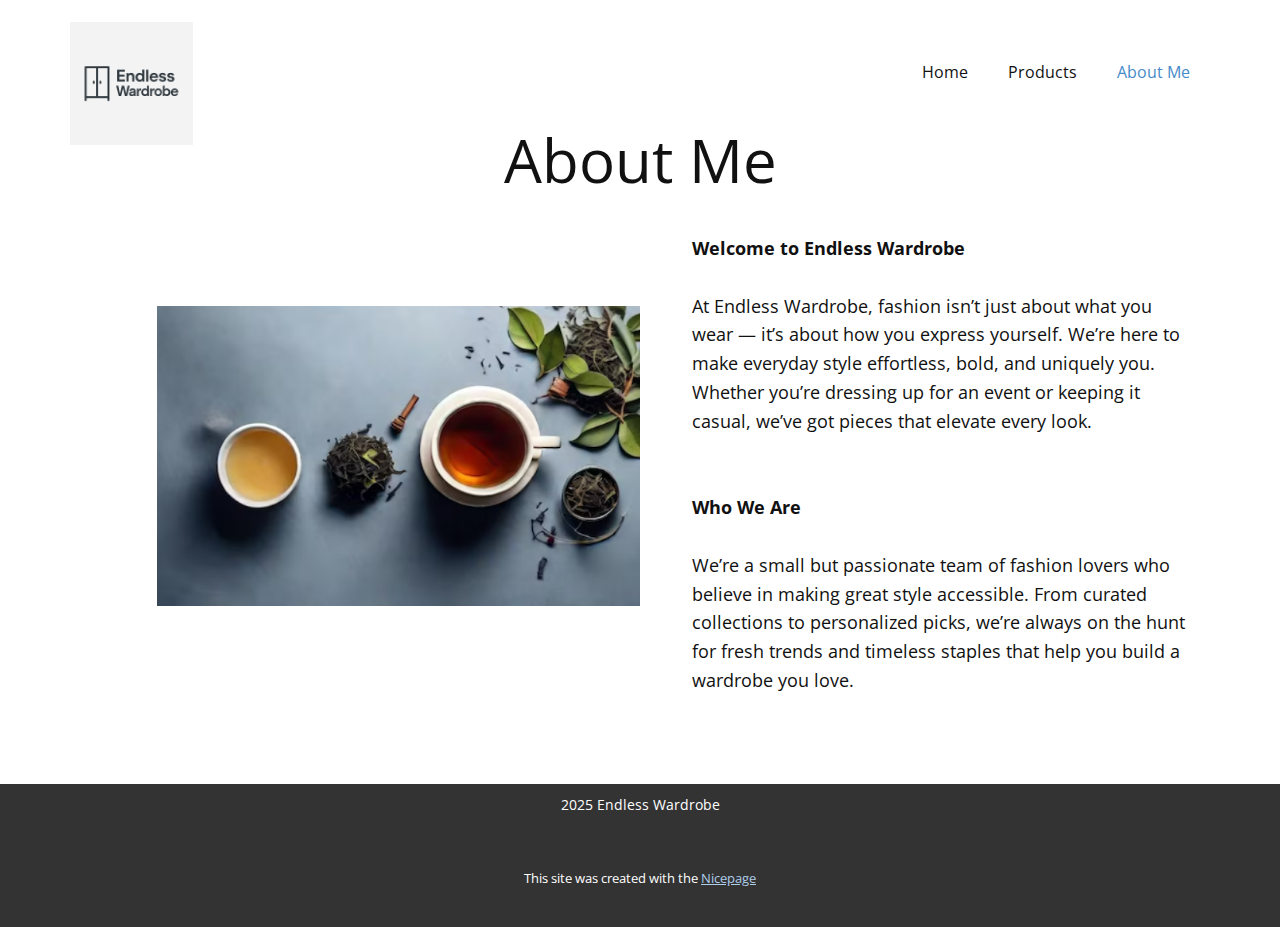
<file: About-Me.html>
<!DOCTYPE html>
<html style="font-size: 16px;" lang="en"><head>
    <meta name="viewport" content="width=device-width, initial-scale=1.0">
    <meta charset="utf-8">
    <meta name="keywords" content="">
    <meta name="description" content="">
    <title>About Me</title>
    <link rel="stylesheet" href="Css/nicepage.css" media="screen">
<link rel="stylesheet" href="Css/About-Me.css" media="screen">
    <script class="u-script" type="text/javascript" src="jquery.js" defer=""></script>
    <script class="u-script" type="text/javascript" src="nicepage.js" defer=""></script>
    <meta name="generator" content="Nicepage 7.7.3, nicepage.com">
    
    
    
    <link id="u-theme-google-font" rel="stylesheet" href="https://fonts.googleapis.com/css?family=Roboto:100,100i,300,300i,400,400i,500,500i,700,700i,900,900i|Open+Sans:300,300i,400,400i,500,500i,600,600i,700,700i,800,800i">
    <script type="application/ld+json">{
		"@context": "http://schema.org",
		"@type": "Organization",
		"name": "",
		"logo": "images/ChatGPTImageApr23202501_01_00PM.png"
}</script>
    <meta name="theme-color" content="#478ac9">
    <meta property="og:title" content="About Me">
    <meta property="og:type" content="website">
  <meta data-intl-tel-input-cdn-path="intlTelInput/"></head>
  <body data-path-to-root="./" data-include-products="false" class="u-body u-xl-mode" data-lang="en"><header class="u-clearfix u-header u-header" id="header"><div class="u-clearfix u-sheet u-valign-middle-lg u-valign-middle-md u-valign-middle-sm u-valign-middle-xs u-sheet-1">
        <a href="#" class="u-image u-logo u-image-1" data-image-width="1024" data-image-height="1024">
          <img src="images/ChatGPTImageApr23202501_01_00PM.png" class="u-logo-image u-logo-image-1">
        </a>
        <nav class="u-menu u-menu-one-level u-offcanvas u-menu-1">
          <div class="menu-collapse" style="font-size: 1rem; letter-spacing: 0px;">
            <a class="u-button-style u-custom-left-right-menu-spacing u-custom-padding-bottom u-custom-top-bottom-menu-spacing u-hamburger-link u-nav-link u-text-active-palette-1-base u-text-hover-palette-2-base" href="#">
              <svg class="u-svg-link" viewBox="0 0 24 24"><use xlink:href="#menu-hamburger"></use></svg>
              <svg class="u-svg-content" version="1.1" id="menu-hamburger" viewBox="0 0 16 16" x="0px" y="0px" xmlns:xlink="http://www.w3.org/1999/xlink" xmlns="http://www.w3.org/2000/svg"><g><rect y="1" width="16" height="2"></rect><rect y="7" width="16" height="2"></rect><rect y="13" width="16" height="2"></rect>
</g></svg>
            </a>
          </div>
          <div class="u-nav-container">
            <ul class="u-nav u-unstyled u-nav-1"><li class="u-nav-item"><a class="u-button-style u-nav-link u-text-active-palette-1-base u-text-hover-palette-2-base" href="./" style="padding: 10px 20px;">Home</a>
</li><li class="u-nav-item"><a class="u-button-style u-nav-link u-text-active-palette-1-base u-text-hover-palette-2-base" href="Products.html" style="padding: 10px 20px;">Products</a>
</li><li class="u-nav-item"><a class="u-button-style u-nav-link u-text-active-palette-1-base u-text-hover-palette-2-base" href="About-Me.html" style="padding: 10px 20px;">About Me</a>
</li></ul>
          </div>
          <div class="u-nav-container-collapse">
            <div class="u-black u-container-style u-inner-container-layout u-opacity u-opacity-95 u-sidenav">
              <div class="u-inner-container-layout u-sidenav-overflow">
                <div class="u-menu-close"></div>
                <ul class="u-align-center u-nav u-popupmenu-items u-unstyled u-nav-2"><li class="u-nav-item"><a class="u-button-style u-nav-link" href="./">Home</a>
</li><li class="u-nav-item"><a class="u-button-style u-nav-link" href="Products.html">Products</a>
</li><li class="u-nav-item"><a class="u-button-style u-nav-link" href="About-Me.html">About Me</a>
</li></ul>
              </div>
            </div>
            <div class="u-black u-menu-overlay u-opacity u-opacity-70"></div>
          </div>
        </nav>
      </div></header>
    <section class="u-clearfix u-section-1" id="block-2">
      <div class="u-clearfix u-sheet u-valign-middle-lg u-valign-middle-md u-valign-middle-sm u-valign-middle-xs u-sheet-1">
        <p class="u-text u-text-default u-text-1">About Me</p>
        <img class="u-image u-image-default u-image-1" src="images/about.png" alt="" data-image-width="773" data-image-height="387">
        <p class="u-text u-text-2"><span style="font-weight: 700;"> Welcome to Endless Wardrobe</span>
          <br>
          <br>At Endless Wardrobe, fashion isn’t just about what you wear — it’s about how you express yourself. We’re here to make everyday style effortless, bold, and uniquely you. Whether you’re dressing up for an event or keeping it casual, we’ve got pieces that elevate every look.<br>
          <br>
          <br><span style="font-weight: 700;">Who We Are</span>
          <br>
          <br>We’re a small but passionate team of fashion lovers who believe in making great style accessible. From curated collections to personalized picks, we’re always on the hunt for fresh trends and timeless staples that help you build a wardrobe you love.<br>
          <br>
        </p>
      </div>
    </section>
    
    
    
    <footer class="u-align-center u-clearfix u-container-align-center u-footer u-grey-80 u-footer" id="footer"><div class="u-clearfix u-sheet u-valign-middle u-sheet-1">
        <p class="u-small-text u-text u-text-variant u-text-1">2025 Endless Wardrobe</p>
      </div></footer>
    <section class="u-backlink u-clearfix u-grey-80">
      <p class="u-text"><span>This site was created with the </span>
        <a class="u-link" href="https://nicepage.com/" target="_blank" rel="nofollow"><span>Nicepage</span>
        </a>
      </p>
    </section>
  
</body></html>
</file>
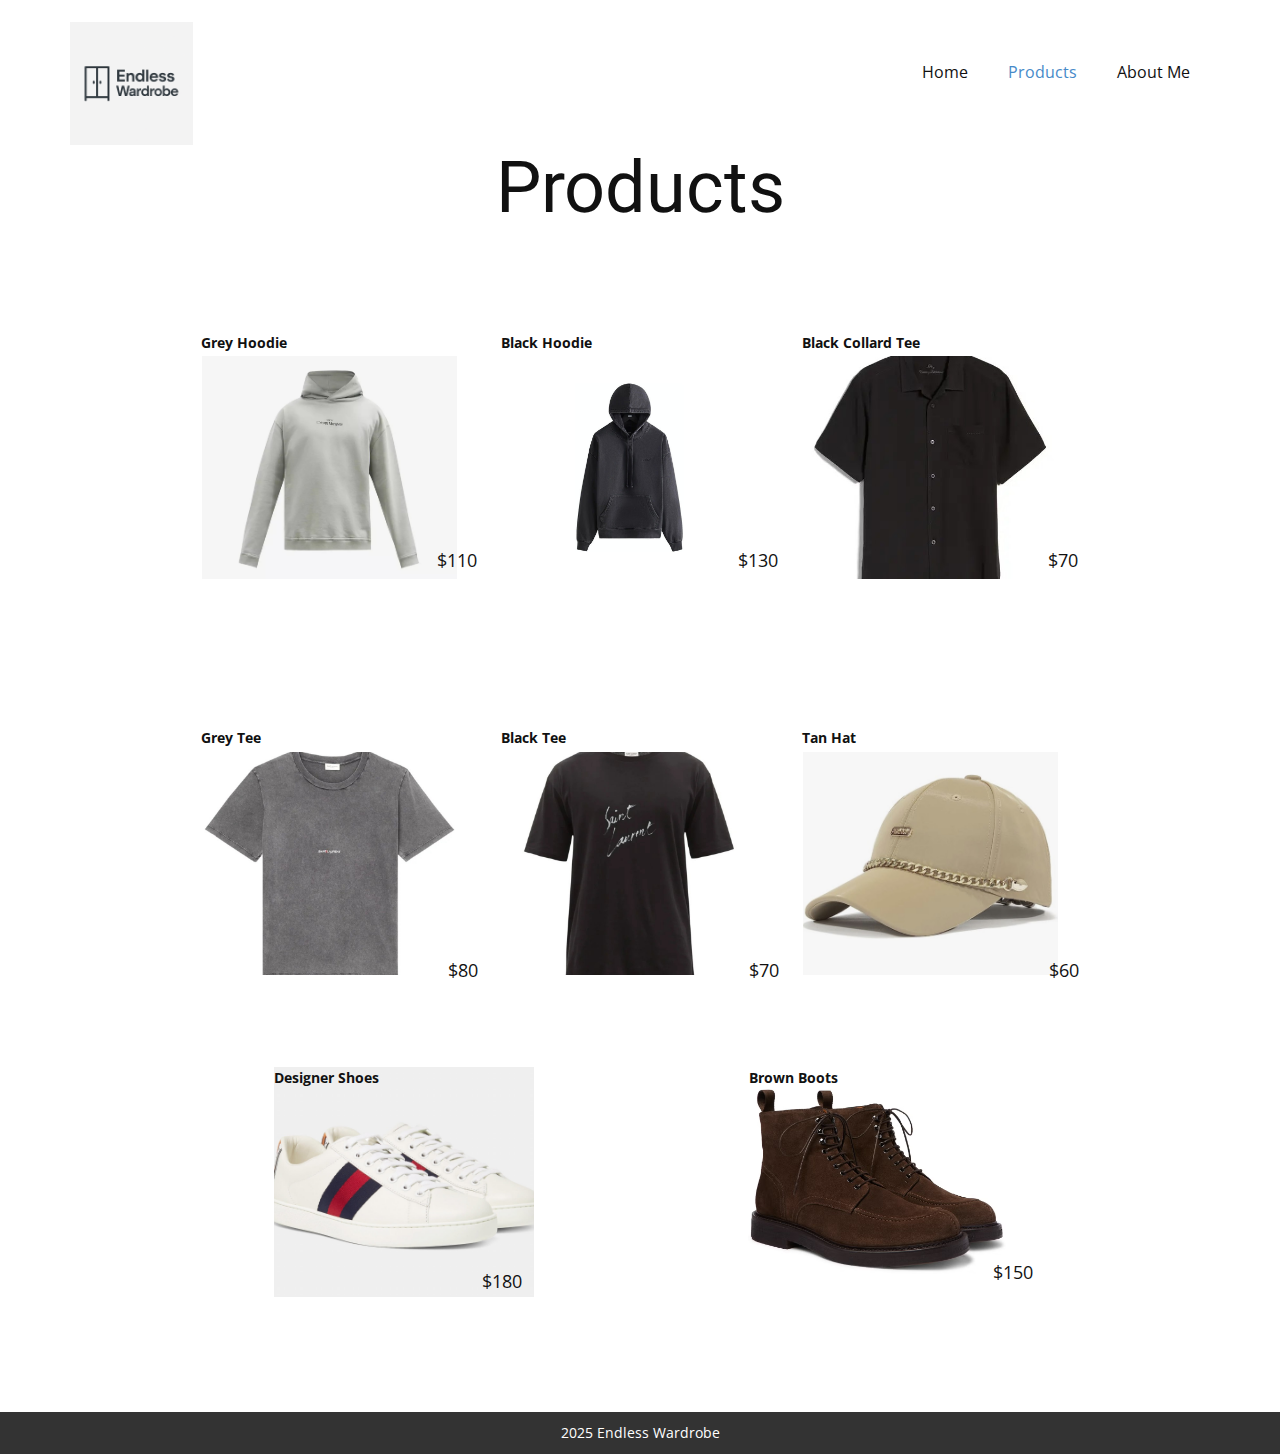
<file: Products.html>
<!DOCTYPE html>
<html style="font-size: 16px;" lang="en"><head>
    <meta name="viewport" content="width=device-width, initial-scale=1.0">
    <meta charset="utf-8">
    <meta name="keywords" content="">
    <meta name="description" content="">
    <title>Products</title>
    <link rel="stylesheet" href="Css/nicepage.css" media="screen">
<link rel="stylesheet" href="Css/Products.css" media="screen">
    <script class="u-script" type="text/javascript" src="jquery.js" defer=""></script>
    <script class="u-script" type="text/javascript" src="nicepage.js" defer=""></script>
    <meta name="generator" content="Nicepage 7.7.3, nicepage.com">
    
    
    
    <link id="u-theme-google-font" rel="stylesheet" href="https://fonts.googleapis.com/css?family=Roboto:100,100i,300,300i,400,400i,500,500i,700,700i,900,900i|Open+Sans:300,300i,400,400i,500,500i,600,600i,700,700i,800,800i">
    <script type="application/ld+json">{
		"@context": "http://schema.org",
		"@type": "Organization",
		"name": "",
		"logo": "images/ChatGPTImageApr23202501_01_00PM.png"
}</script>
    <meta name="theme-color" content="#478ac9">
    <meta property="og:title" content="Products">
    <meta property="og:type" content="website">
  <meta data-intl-tel-input-cdn-path="intlTelInput/"></head>
  <body data-path-to-root="./" data-include-products="false" class="u-body u-xl-mode" data-lang="en"><header class="u-clearfix u-header u-header" id="header"><div class="u-clearfix u-sheet u-valign-middle-lg u-valign-middle-md u-valign-middle-sm u-valign-middle-xs u-sheet-1">
        <a href="#" class="u-image u-logo u-image-1" data-image-width="1024" data-image-height="1024">
          <img src="images/ChatGPTImageApr23202501_01_00PM.png" class="u-logo-image u-logo-image-1">
        </a>
        <nav class="u-menu u-menu-one-level u-offcanvas u-menu-1">
          <div class="menu-collapse" style="font-size: 1rem; letter-spacing: 0px;">
            <a class="u-button-style u-custom-left-right-menu-spacing u-custom-padding-bottom u-custom-top-bottom-menu-spacing u-hamburger-link u-nav-link u-text-active-palette-1-base u-text-hover-palette-2-base" href="#">
              <svg class="u-svg-link" viewBox="0 0 24 24"><use xlink:href="#menu-hamburger"></use></svg>
              <svg class="u-svg-content" version="1.1" id="menu-hamburger" viewBox="0 0 16 16" x="0px" y="0px" xmlns:xlink="http://www.w3.org/1999/xlink" xmlns="http://www.w3.org/2000/svg"><g><rect y="1" width="16" height="2"></rect><rect y="7" width="16" height="2"></rect><rect y="13" width="16" height="2"></rect>
</g></svg>
            </a>
          </div>
          <div class="u-nav-container">
            <ul class="u-nav u-unstyled u-nav-1"><li class="u-nav-item"><a class="u-button-style u-nav-link u-text-active-palette-1-base u-text-hover-palette-2-base" href="./" style="padding: 10px 20px;">Home</a>
</li><li class="u-nav-item"><a class="u-button-style u-nav-link u-text-active-palette-1-base u-text-hover-palette-2-base" href="Products.html" style="padding: 10px 20px;">Products</a>
</li><li class="u-nav-item"><a class="u-button-style u-nav-link u-text-active-palette-1-base u-text-hover-palette-2-base" href="About-Me.html" style="padding: 10px 20px;">About Me</a>
</li></ul>
          </div>
          <div class="u-nav-container-collapse">
            <div class="u-black u-container-style u-inner-container-layout u-opacity u-opacity-95 u-sidenav">
              <div class="u-inner-container-layout u-sidenav-overflow">
                <div class="u-menu-close"></div>
                <ul class="u-align-center u-nav u-popupmenu-items u-unstyled u-nav-2"><li class="u-nav-item"><a class="u-button-style u-nav-link" href="./">Home</a>
</li><li class="u-nav-item"><a class="u-button-style u-nav-link" href="Products.html">Products</a>
</li><li class="u-nav-item"><a class="u-button-style u-nav-link" href="About-Me.html">About Me</a>
</li></ul>
              </div>
            </div>
            <div class="u-black u-menu-overlay u-opacity u-opacity-70"></div>
          </div>
        </nav>
      </div></header>
    <section class="u-clearfix u-section-1" id="block-1">
      <div class="u-clearfix u-sheet u-valign-bottom-lg u-valign-bottom-md u-valign-bottom-sm u-valign-bottom-xs u-sheet-1">
        <h4 class="u-text u-text-default u-text-1"><span style="font-size: 2.25rem;"><span style="font-size: 4.5rem;"> Products</span></span>
        </h4>
        <div class="u-list u-list-1">
          <div class="u-repeater u-repeater-1">
            <div class="u-container-style u-list-item u-repeater-item">
              <div class="u-container-layout u-similar-container u-container-layout-1">
                <p class="u-small-text u-text u-text-default u-text-variant u-text-2">Grey Hoodie</p>
                <img class="u-image u-image-default u-image-1" src="images/Greyhoodie.png" alt="" data-image-width="1500" data-image-height="1000">
                <p class="u-text u-text-default u-text-3">$110</p>
              </div>
            </div>
            <div class="u-container-style u-list-item u-repeater-item">
              <div class="u-container-layout u-similar-container u-container-layout-2">
                <p class="u-small-text u-text u-text-default u-text-variant u-text-4"><span style="font-weight: 700;">Black Hoodie </span>
                </p>
                <img class="u-image u-image-default u-image-2" src="images/BlackHoodie.png" alt="" data-image-width="1000" data-image-height="1000">
                <p class="u-text u-text-default u-text-5">$130</p>
              </div>
            </div>
            <div class="u-container-style u-list-item u-repeater-item">
              <div class="u-container-layout u-similar-container u-container-layout-3">
                <p class="u-small-text u-text u-text-default u-text-variant u-text-6"><span style="font-weight: 700;">Black Collard Tee</span>
                </p>
                <img class="u-image u-image-default u-image-3" src="images/collardshirt.png" alt="" data-image-width="476" data-image-height="730">
                <p class="u-text u-text-default u-text-7">$70</p>
              </div>
            </div>
          </div>
        </div>
        <div class="u-list u-list-2">
          <div class="u-repeater u-repeater-2">
            <div class="u-container-style u-list-item u-repeater-item">
              <div class="u-container-layout u-similar-container u-container-layout-4">
                <p class="u-small-text u-text u-text-default u-text-variant u-text-8">Grey Tee</p>
                <img class="u-image u-image-default u-image-4" src="images/greytshirt.png" alt="" data-image-width="800" data-image-height="800">
                <p class="u-text u-text-default u-text-9">$80</p>
              </div>
            </div>
            <div class="u-container-style u-list-item u-repeater-item">
              <div class="u-container-layout u-similar-container u-container-layout-5">
                <p class="u-small-text u-text u-text-default u-text-variant u-text-10"><span style="font-weight: 700;">Black Tee </span>
                </p>
                <img class="u-image u-image-default u-image-5" src="images/Blacktshirt.png" alt="" data-image-width="800" data-image-height="800">
                <p class="u-text u-text-default u-text-11">$70</p>
              </div>
            </div>
            <div class="u-container-style u-list-item u-repeater-item">
              <div class="u-container-layout u-similar-container u-container-layout-6">
                <p class="u-small-text u-text u-text-default u-text-variant u-text-12"><span style="font-weight: 700;">Tan Hat</span>
                </p>
                <img class="u-image u-image-default u-image-6" src="images/hat1.png" alt="" data-image-width="1110" data-image-height="1028">
                <p class="u-text u-text-default u-text-13">$60</p>
              </div>
            </div>
          </div>
        </div>
        <img class="u-image u-image-default u-image-7" src="images/boots.png" alt="" data-image-width="980" data-image-height="1023">
        <p class="u-text u-text-14">Brown Boots </p>
        <p class="u-text u-text-default u-text-15">$150 </p>
        <img class="u-image u-image-default u-image-8" src="images/Luxeryshoe.png" alt="" data-image-width="1600" data-image-height="1040">
        <p class="u-text u-text-16">Designer Shoes&nbsp;</p>
        <p class="u-text u-text-default u-text-17">$180</p>
      </div>
    </section>
    
    
    
    <footer class="u-align-center u-clearfix u-container-align-center u-footer u-grey-80 u-footer" id="footer"><div class="u-clearfix u-sheet u-valign-middle u-sheet-1">
        <p class="u-small-text u-text u-text-variant u-text-1">2025 Endless Wardrobe</p>
      </div></footer>
  
</body></html>
</file>
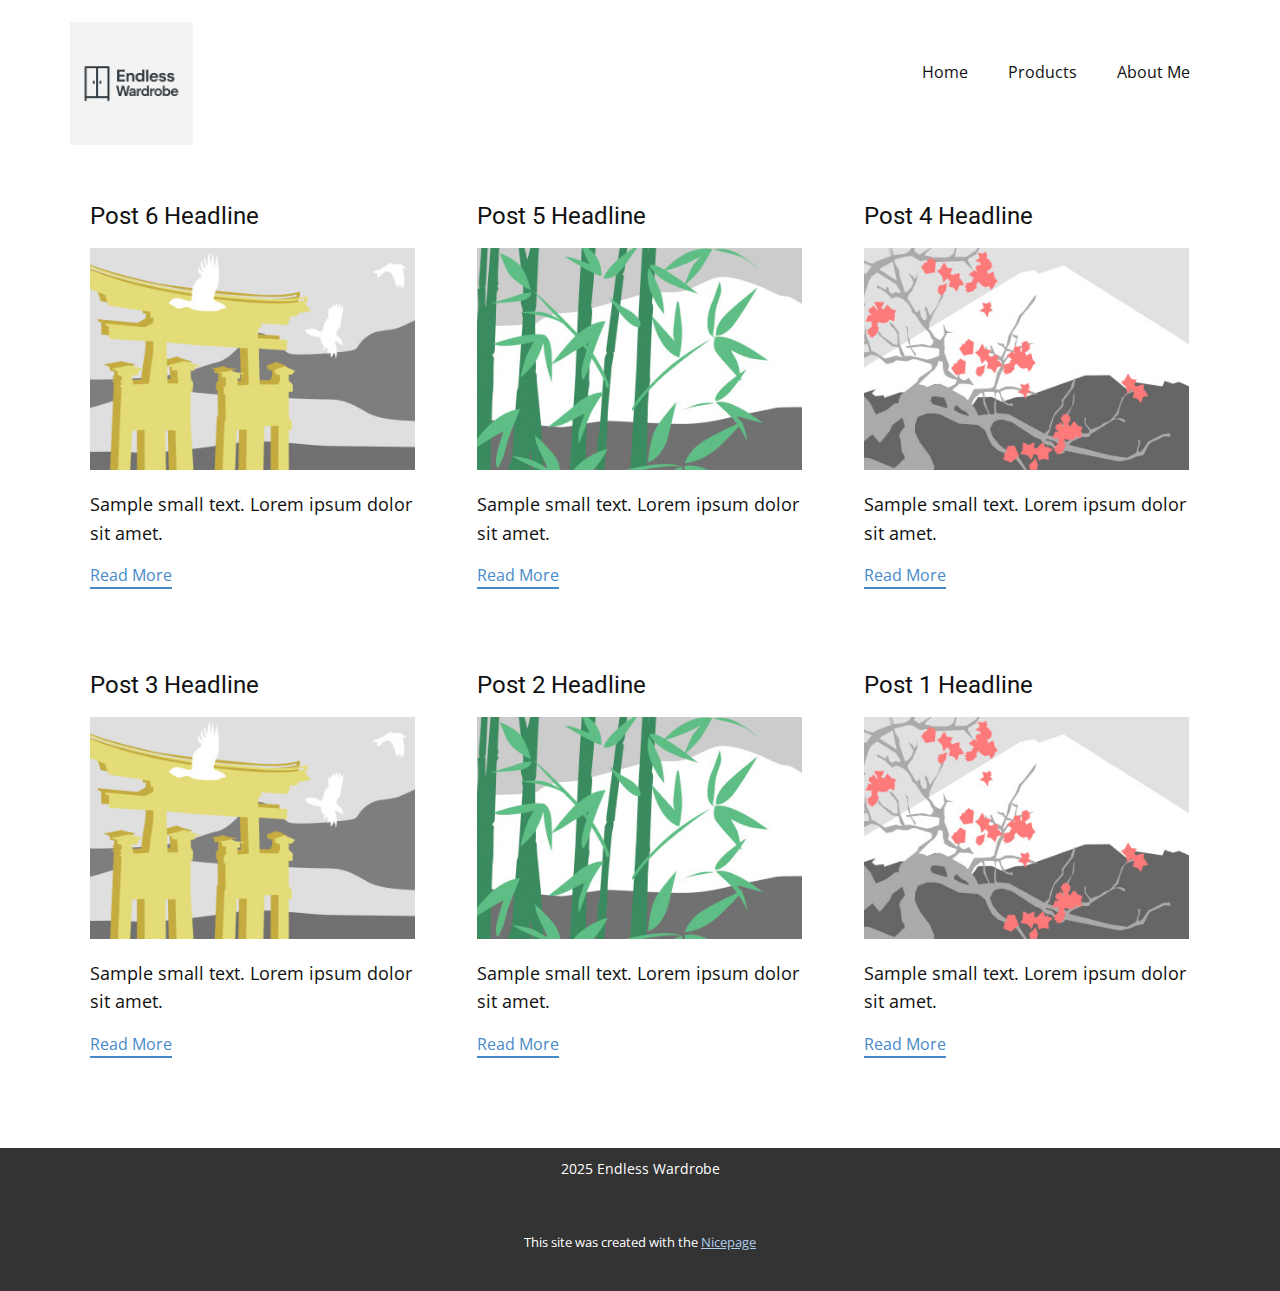
<file: blog/blog.html>
<!DOCTYPE html>
<html style="font-size: 16px;" lang="en"><head>
    <meta name="viewport" content="width=device-width, initial-scale=1.0">
    <meta charset="utf-8">
    <meta name="keywords" content="">
    <meta name="description" content="">
    <title>Blog</title>
    <link rel="stylesheet" href="../Css/nicepage.css" media="screen">
<link rel="stylesheet" href="../Css/Blog-Template.css" media="screen">
    <script class="u-script" type="text/javascript" src="../jquery.js" defer=""></script>
    <script class="u-script" type="text/javascript" src="../nicepage.js" defer=""></script>
    <meta name="generator" content="Nicepage 7.7.3, nicepage.com">
    
    
    
    <link id="u-theme-google-font" rel="stylesheet" href="https://fonts.googleapis.com/css?family=Roboto:100,100i,300,300i,400,400i,500,500i,700,700i,900,900i|Open+Sans:300,300i,400,400i,500,500i,600,600i,700,700i,800,800i">
    <script type="application/ld+json">{
		"@context": "http://schema.org",
		"@type": "Organization",
		"name": "",
		"logo": "images/ChatGPTImageApr23202501_01_00PM.png"
}</script>
    <meta name="theme-color" content="#478ac9">
  <meta data-intl-tel-input-cdn-path="intlTelInput/"></head>
  <body data-path-to-root="../" data-include-products="false" class="u-body u-xl-mode" data-lang="en"><header class="u-clearfix u-header u-header" id="header"><div class="u-clearfix u-sheet u-valign-middle-lg u-valign-middle-md u-valign-middle-sm u-valign-middle-xs u-sheet-1">
        <a href="#" class="u-image u-logo u-image-1" data-image-width="1024" data-image-height="1024">
          <img src="../images/ChatGPTImageApr23202501_01_00PM.png" class="u-logo-image u-logo-image-1">
        </a>
        <nav class="u-menu u-menu-one-level u-offcanvas u-menu-1">
          <div class="menu-collapse" style="font-size: 1rem; letter-spacing: 0px;">
            <a class="u-button-style u-custom-left-right-menu-spacing u-custom-padding-bottom u-custom-top-bottom-menu-spacing u-hamburger-link u-nav-link u-text-active-palette-1-base u-text-hover-palette-2-base" href="#">
              <svg class="u-svg-link" viewBox="0 0 24 24"><use xlink:href="#menu-hamburger"></use></svg>
              <svg class="u-svg-content" version="1.1" id="menu-hamburger" viewBox="0 0 16 16" x="0px" y="0px" xmlns:xlink="http://www.w3.org/1999/xlink" xmlns="http://www.w3.org/2000/svg"><g><rect y="1" width="16" height="2"></rect><rect y="7" width="16" height="2"></rect><rect y="13" width="16" height="2"></rect>
</g></svg>
            </a>
          </div>
          <div class="u-nav-container">
            <ul class="u-nav u-unstyled u-nav-1"><li class="u-nav-item"><a class="u-button-style u-nav-link u-text-active-palette-1-base u-text-hover-palette-2-base" href="../" style="padding: 10px 20px;">Home</a>
</li><li class="u-nav-item"><a class="u-button-style u-nav-link u-text-active-palette-1-base u-text-hover-palette-2-base" href="../Products.html" style="padding: 10px 20px;">Products</a>
</li><li class="u-nav-item"><a class="u-button-style u-nav-link u-text-active-palette-1-base u-text-hover-palette-2-base" href="../About-Me.html" style="padding: 10px 20px;">About Me</a>
</li></ul>
          </div>
          <div class="u-nav-container-collapse">
            <div class="u-black u-container-style u-inner-container-layout u-opacity u-opacity-95 u-sidenav">
              <div class="u-inner-container-layout u-sidenav-overflow">
                <div class="u-menu-close"></div>
                <ul class="u-align-center u-nav u-popupmenu-items u-unstyled u-nav-2"><li class="u-nav-item"><a class="u-button-style u-nav-link" href="../">Home</a>
</li><li class="u-nav-item"><a class="u-button-style u-nav-link" href="../Products.html">Products</a>
</li><li class="u-nav-item"><a class="u-button-style u-nav-link" href="../About-Me.html">About Me</a>
</li></ul>
              </div>
            </div>
            <div class="u-black u-menu-overlay u-opacity u-opacity-70"></div>
          </div>
        </nav>
      </div></header>
    <section class="u-clearfix u-section-1" id="block-1">
      <div class="u-clearfix u-sheet u-valign-middle u-sheet-1"><!--blog--><!--blog_options_json--><!--{"type":"Recent","source":"","tags":"","count":""}--><!--/blog_options_json-->
        <div class="u-blog u-expanded-width u-repeater u-repeater-1" data-blog-id="blog-1"><!--blog_post-->
          <div class="u-blog-post u-container-style u-repeater-item u-white u-repeater-item-1">
            <div class="u-container-layout u-similar-container u-valign-top u-container-layout-1"><!--blog_post_header-->
              <h4 class="u-blog-control u-text u-text-1">
                <a class="u-post-header-link" href="../blog/post-5.html">Post 6 Headline</a>
              </h4><!--/blog_post_header--><!--blog_post_image-->
              <a class="u-post-header-link" href="../blog/post-5.html"><img alt="" class="u-blog-control u-expanded-width u-image u-image-default u-image-1" src="../images/8ad73f3c.jpeg"></a><!--/blog_post_image--><!--blog_post_content-->
              <div class="u-blog-control u-post-content u-text u-text-2 fr-view">Sample small text. Lorem ipsum dolor sit amet.</div><!--/blog_post_content--><!--blog_post_readmore-->
              <a href="../blog/post-5.html" class="u-blog-control u-border-2 u-border-palette-1-base u-btn u-btn-rectangle u-button-style u-none u-btn-1"><!--blog_post_readmore_content--><!--options_json--><!--{"content":"","defaultValue":"Read More"}--><!--/options_json-->Read More<!--/blog_post_readmore_content--></a><!--/blog_post_readmore-->
            </div>
          </div><div class="u-blog-post u-container-style u-repeater-item u-video-cover u-white">
            <div class="u-container-layout u-similar-container u-valign-top u-container-layout-2"><!--blog_post_header-->
              <h4 class="u-blog-control u-text u-text-3">
                <a class="u-post-header-link" href="../blog/post-4.html">Post 5 Headline</a>
              </h4><!--/blog_post_header--><!--blog_post_image-->
              <a class="u-post-header-link" href="../blog/post-4.html"><img alt="" class="u-blog-control u-expanded-width u-image u-image-default u-image-2" src="../images/68f64b9d.jpeg"></a><!--/blog_post_image--><!--blog_post_content-->
              <div class="u-blog-control u-post-content u-text u-text-4 fr-view">Sample small text. Lorem ipsum dolor sit amet.</div><!--/blog_post_content--><!--blog_post_readmore-->
              <a href="../blog/post-4.html" class="u-blog-control u-border-2 u-border-palette-1-base u-btn u-btn-rectangle u-button-style u-none u-btn-2"><!--blog_post_readmore_content--><!--options_json--><!--{"content":"","defaultValue":"Read More"}--><!--/options_json-->Read More<!--/blog_post_readmore_content--></a><!--/blog_post_readmore-->
            </div>
          </div><div class="u-blog-post u-container-style u-repeater-item u-video-cover u-white">
            <div class="u-container-layout u-similar-container u-valign-top u-container-layout-3"><!--blog_post_header-->
              <h4 class="u-blog-control u-text u-text-5">
                <a class="u-post-header-link" href="../blog/post-3.html">Post 4 Headline</a>
              </h4><!--/blog_post_header--><!--blog_post_image-->
              <a class="u-post-header-link" href="../blog/post-3.html"><img alt="" class="u-blog-control u-expanded-width u-image u-image-default u-image-3" src="../images/0fd3416c.jpeg"></a><!--/blog_post_image--><!--blog_post_content-->
              <div class="u-blog-control u-post-content u-text u-text-6 fr-view">Sample small text. Lorem ipsum dolor sit amet.</div><!--/blog_post_content--><!--blog_post_readmore-->
              <a href="../blog/post-3.html" class="u-blog-control u-border-2 u-border-palette-1-base u-btn u-btn-rectangle u-button-style u-none u-btn-3"><!--blog_post_readmore_content--><!--options_json--><!--{"content":"","defaultValue":"Read More"}--><!--/options_json-->Read More<!--/blog_post_readmore_content--></a><!--/blog_post_readmore-->
            </div>
          </div><div class="u-blog-post u-container-style u-repeater-item u-white u-repeater-item-1">
            <div class="u-container-layout u-similar-container u-valign-top u-container-layout-1"><!--blog_post_header-->
              <h4 class="u-blog-control u-text u-text-1">
                <a class="u-post-header-link" href="../blog/post-2.html">Post 3 Headline</a>
              </h4><!--/blog_post_header--><!--blog_post_image-->
              <a class="u-post-header-link" href="../blog/post-2.html"><img alt="" class="u-blog-control u-expanded-width u-image u-image-default u-image-1" src="../images/8ad73f3c.jpeg"></a><!--/blog_post_image--><!--blog_post_content-->
              <div class="u-blog-control u-post-content u-text u-text-2 fr-view">Sample small text. Lorem ipsum dolor sit amet.</div><!--/blog_post_content--><!--blog_post_readmore-->
              <a href="../blog/post-2.html" class="u-blog-control u-border-2 u-border-palette-1-base u-btn u-btn-rectangle u-button-style u-none u-btn-1"><!--blog_post_readmore_content--><!--options_json--><!--{"content":"","defaultValue":"Read More"}--><!--/options_json-->Read More<!--/blog_post_readmore_content--></a><!--/blog_post_readmore-->
            </div>
          </div><div class="u-blog-post u-container-style u-repeater-item u-video-cover u-white">
            <div class="u-container-layout u-similar-container u-valign-top u-container-layout-2"><!--blog_post_header-->
              <h4 class="u-blog-control u-text u-text-3">
                <a class="u-post-header-link" href="../blog/post-1.html">Post 2 Headline</a>
              </h4><!--/blog_post_header--><!--blog_post_image-->
              <a class="u-post-header-link" href="../blog/post-1.html"><img alt="" class="u-blog-control u-expanded-width u-image u-image-default u-image-2" src="../images/68f64b9d.jpeg"></a><!--/blog_post_image--><!--blog_post_content-->
              <div class="u-blog-control u-post-content u-text u-text-4 fr-view">Sample small text. Lorem ipsum dolor sit amet.</div><!--/blog_post_content--><!--blog_post_readmore-->
              <a href="../blog/post-1.html" class="u-blog-control u-border-2 u-border-palette-1-base u-btn u-btn-rectangle u-button-style u-none u-btn-2"><!--blog_post_readmore_content--><!--options_json--><!--{"content":"","defaultValue":"Read More"}--><!--/options_json-->Read More<!--/blog_post_readmore_content--></a><!--/blog_post_readmore-->
            </div>
          </div><div class="u-blog-post u-container-style u-repeater-item u-video-cover u-white">
            <div class="u-container-layout u-similar-container u-valign-top u-container-layout-3"><!--blog_post_header-->
              <h4 class="u-blog-control u-text u-text-5">
                <a class="u-post-header-link" href="../blog/post.html">Post 1 Headline</a>
              </h4><!--/blog_post_header--><!--blog_post_image-->
              <a class="u-post-header-link" href="../blog/post.html"><img alt="" class="u-blog-control u-expanded-width u-image u-image-default u-image-3" src="../images/0fd3416c.jpeg"></a><!--/blog_post_image--><!--blog_post_content-->
              <div class="u-blog-control u-post-content u-text u-text-6 fr-view">Sample small text. Lorem ipsum dolor sit amet.</div><!--/blog_post_content--><!--blog_post_readmore-->
              <a href="../blog/post.html" class="u-blog-control u-border-2 u-border-palette-1-base u-btn u-btn-rectangle u-button-style u-none u-btn-3"><!--blog_post_readmore_content--><!--options_json--><!--{"content":"","defaultValue":"Read More"}--><!--/options_json-->Read More<!--/blog_post_readmore_content--></a><!--/blog_post_readmore-->
            </div>
          </div><!--/blog_post--><!--blog_post-->
          <!--/blog_post--><!--blog_post-->
          <!--/blog_post-->
        </div><!--/blog-->
      </div>
    </section>
    
    
    
    <footer class="u-align-center u-clearfix u-container-align-center u-footer u-grey-80 u-footer" id="footer"><div class="u-clearfix u-sheet u-valign-middle u-sheet-1">
        <p class="u-small-text u-text u-text-variant u-text-1">2025 Endless Wardrobe</p>
      </div></footer>
    <section class="u-backlink u-clearfix u-grey-80">
      <p class="u-text"><span>This site was created with the </span>
        <a class="u-link" href="https://nicepage.com/" target="_blank" rel="nofollow"><span>Nicepage</span>
        </a>
      </p>
    </section>
  
</body></html>
</file>
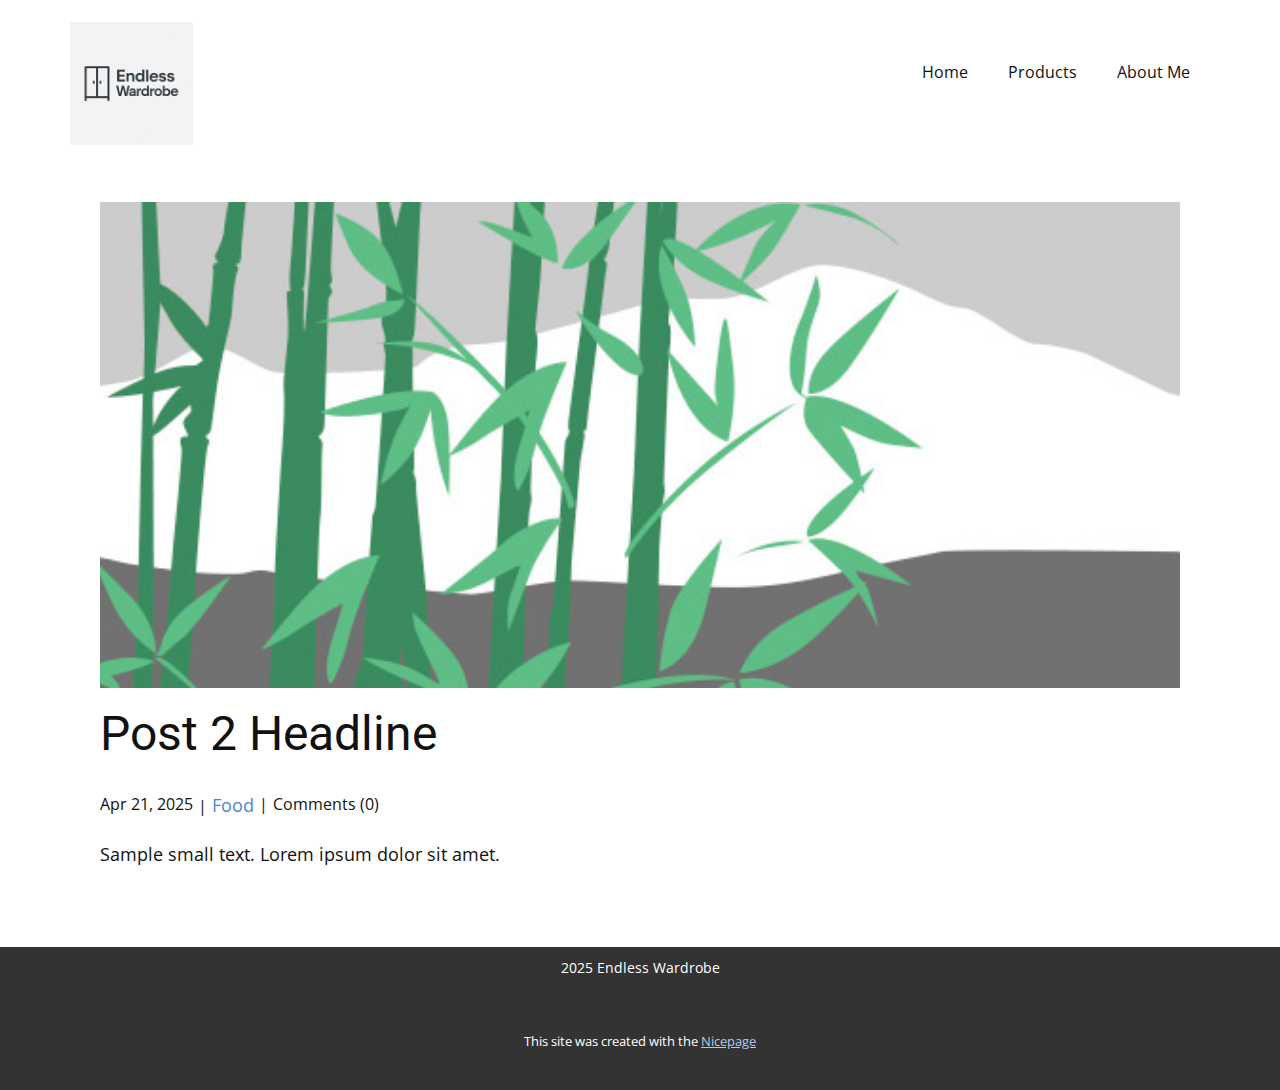
<file: blog/post-1.html>
<!DOCTYPE html>
<html style="font-size: 16px;" lang="en"><head>
    <meta name="viewport" content="width=device-width, initial-scale=1.0">
    <meta charset="utf-8">
    <meta name="keywords" content="Post 1 Headline">
    <meta name="description" content="">
    <title>Post 2 Headline</title>
    <link rel="stylesheet" href="../Css/nicepage.css" media="screen">
<link rel="stylesheet" href="../Css/Post-Template.css" media="screen">
    <script class="u-script" type="text/javascript" src="../jquery.js" defer=""></script>
    <script class="u-script" type="text/javascript" src="../nicepage.js" defer=""></script>
    <meta name="generator" content="Nicepage 7.7.3, nicepage.com">
    
    
    
    <link id="u-theme-google-font" rel="stylesheet" href="https://fonts.googleapis.com/css?family=Roboto:100,100i,300,300i,400,400i,500,500i,700,700i,900,900i|Open+Sans:300,300i,400,400i,500,500i,600,600i,700,700i,800,800i">
    <script type="application/ld+json">{
		"@context": "http://schema.org",
		"@type": "Organization",
		"name": "",
		"logo": "images/ChatGPTImageApr23202501_01_00PM.png"
}</script>
    <meta name="theme-color" content="#478ac9">
  <meta data-intl-tel-input-cdn-path="intlTelInput/"></head>
  <body data-path-to-root="./" data-include-products="false" class="u-body u-xl-mode" data-lang="en"><header class="u-clearfix u-header u-header" id="header"><div class="u-clearfix u-sheet u-valign-middle-lg u-valign-middle-md u-valign-middle-sm u-valign-middle-xs u-sheet-1">
        <a href="#" class="u-image u-logo u-image-1" data-image-width="1024" data-image-height="1024">
          <img src="../images/ChatGPTImageApr23202501_01_00PM.png" class="u-logo-image u-logo-image-1">
        </a>
        <nav class="u-menu u-menu-one-level u-offcanvas u-menu-1">
          <div class="menu-collapse" style="font-size: 1rem; letter-spacing: 0px;">
            <a class="u-button-style u-custom-left-right-menu-spacing u-custom-padding-bottom u-custom-top-bottom-menu-spacing u-hamburger-link u-nav-link u-text-active-palette-1-base u-text-hover-palette-2-base" href="#">
              <svg class="u-svg-link" viewBox="0 0 24 24"><use xlink:href="#menu-hamburger"></use></svg>
              <svg class="u-svg-content" version="1.1" id="menu-hamburger" viewBox="0 0 16 16" x="0px" y="0px" xmlns:xlink="http://www.w3.org/1999/xlink" xmlns="http://www.w3.org/2000/svg"><g><rect y="1" width="16" height="2"></rect><rect y="7" width="16" height="2"></rect><rect y="13" width="16" height="2"></rect>
</g></svg>
            </a>
          </div>
          <div class="u-nav-container">
            <ul class="u-nav u-unstyled u-nav-1"><li class="u-nav-item"><a class="u-button-style u-nav-link u-text-active-palette-1-base u-text-hover-palette-2-base" href="../" style="padding: 10px 20px;">Home</a>
</li><li class="u-nav-item"><a class="u-button-style u-nav-link u-text-active-palette-1-base u-text-hover-palette-2-base" href="../Products.html" style="padding: 10px 20px;">Products</a>
</li><li class="u-nav-item"><a class="u-button-style u-nav-link u-text-active-palette-1-base u-text-hover-palette-2-base" href="../About-Me.html" style="padding: 10px 20px;">About Me</a>
</li></ul>
          </div>
          <div class="u-nav-container-collapse">
            <div class="u-black u-container-style u-inner-container-layout u-opacity u-opacity-95 u-sidenav">
              <div class="u-inner-container-layout u-sidenav-overflow">
                <div class="u-menu-close"></div>
                <ul class="u-align-center u-nav u-popupmenu-items u-unstyled u-nav-2"><li class="u-nav-item"><a class="u-button-style u-nav-link" href="../">Home</a>
</li><li class="u-nav-item"><a class="u-button-style u-nav-link" href="../Products.html">Products</a>
</li><li class="u-nav-item"><a class="u-button-style u-nav-link" href="../About-Me.html">About Me</a>
</li></ul>
              </div>
            </div>
            <div class="u-black u-menu-overlay u-opacity u-opacity-70"></div>
          </div>
        </nav>
      </div></header>
    <section class="u-align-center u-clearfix u-section-1" id="block-1">
      <div class="u-clearfix u-sheet u-valign-middle-md u-valign-middle-sm u-valign-middle-xs u-sheet-1"><!--post_details--><!--post_details_options_json--><!--{"source":""}--><!--/post_details_options_json--><!--blog_post-->
        <div class="u-container-style u-expanded-width u-post-details u-post-details-1">
          <div class="u-container-layout u-valign-middle u-container-layout-1"><!--blog_post_image-->
            <img alt="" class="u-blog-control u-expanded-width u-image u-image-default u-image-1" src="../images/68f64b9d.jpeg"><!--/blog_post_image--><!--blog_post_header-->
            <h2 class="u-blog-control u-text u-text-1">Post 2 Headline</h2><!--/blog_post_header--><!--blog_post_metadata-->
            <div class="u-blog-control u-metadata u-metadata-1"><!--blog_post_metadata_date--><span class="u-meta-date u-meta-icon">Apr 21, 2025</span><!--/blog_post_metadata_date--><!--blog_post_metadata_category--><span class="u-meta-category u-meta-icon"><a href="../blog/blog.html#/blog-1///1">Food</a></span><!--/blog_post_metadata_category--><!--blog_post_metadata_comments--><span class="u-meta-comments u-meta-icon"><!--blog_post_metadata_comments_content-->Comments (0)<!--/blog_post_metadata_comments_content--></span><!--/blog_post_metadata_comments-->
            </div><!--/blog_post_metadata--><!--blog_post_content-->
            <div class="u-align-justify u-blog-control u-post-content u-text u-text-2 fr-view">
  <p>Sample small text. Lorem ipsum dolor sit amet.</p>
  </div><!--/blog_post_content-->
          </div>
        </div><!--/blog_post--><!--/post_details-->
      </div>
    </section>
    
    
    
    <footer class="u-align-center u-clearfix u-container-align-center u-footer u-grey-80 u-footer" id="footer"><div class="u-clearfix u-sheet u-valign-middle u-sheet-1">
        <p class="u-small-text u-text u-text-variant u-text-1">2025 Endless Wardrobe</p>
      </div></footer>
    <section class="u-backlink u-clearfix u-grey-80">
      <p class="u-text"><span>This site was created with the </span>
        <a class="u-link" href="https://nicepage.com/" target="_blank" rel="nofollow"><span>Nicepage</span>
        </a>
      </p>
    </section>
  
</body></html>
</file>
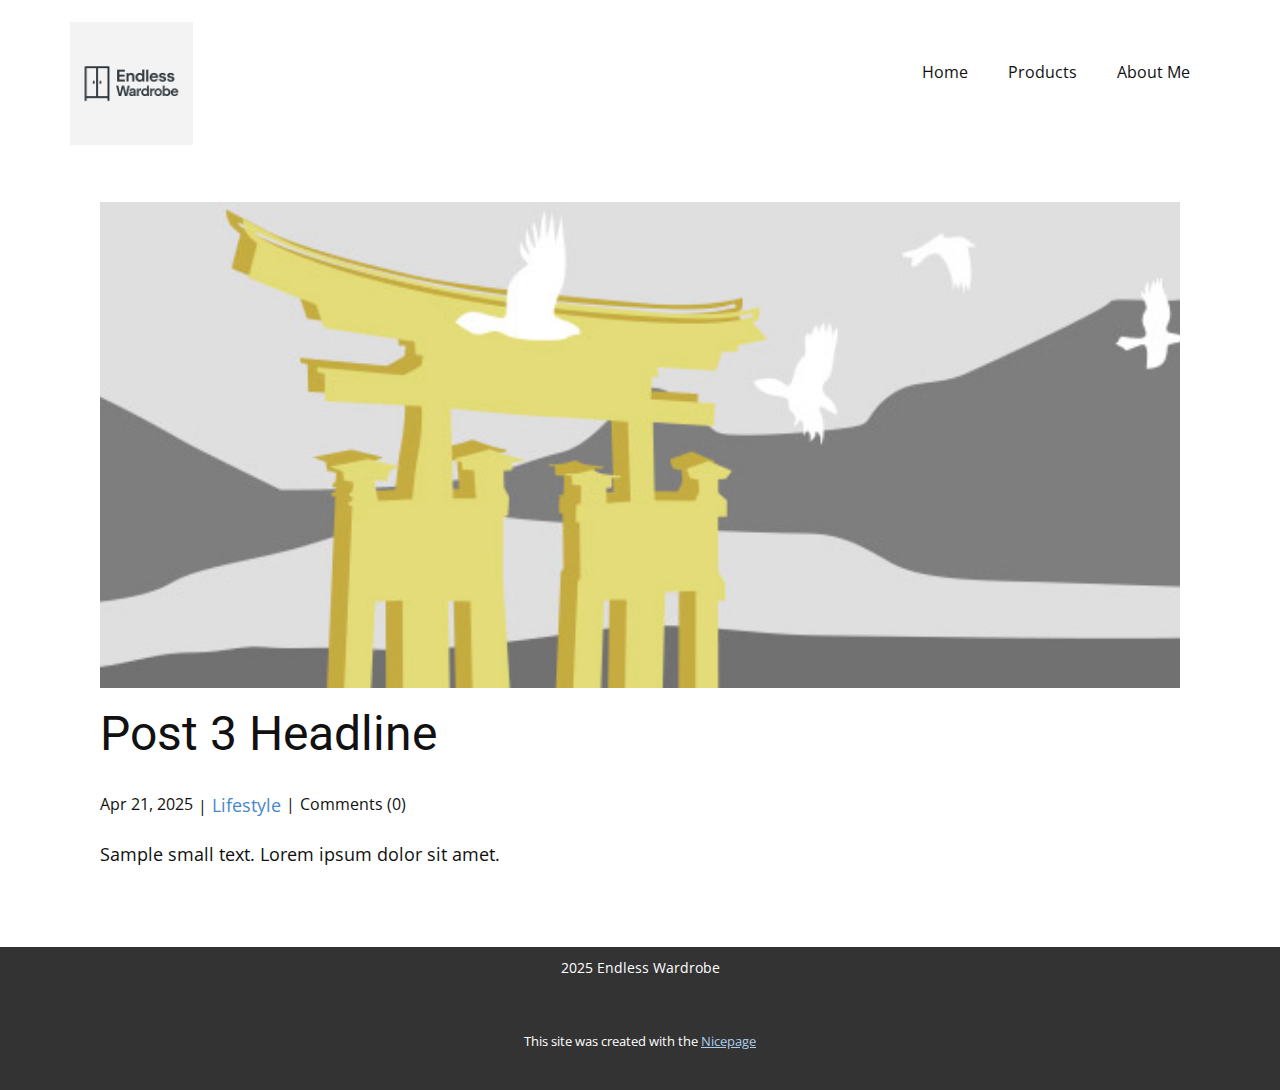
<file: blog/post-2.html>
<!DOCTYPE html>
<html style="font-size: 16px;" lang="en"><head>
    <meta name="viewport" content="width=device-width, initial-scale=1.0">
    <meta charset="utf-8">
    <meta name="keywords" content="Post 1 Headline">
    <meta name="description" content="">
    <title>Post 3 Headline</title>
    <link rel="stylesheet" href="../Css/nicepage.css" media="screen">
<link rel="stylesheet" href="../Css/Post-Template.css" media="screen">
    <script class="u-script" type="text/javascript" src="../jquery.js" defer=""></script>
    <script class="u-script" type="text/javascript" src="../nicepage.js" defer=""></script>
    <meta name="generator" content="Nicepage 7.7.3, nicepage.com">
    
    
    
    <link id="u-theme-google-font" rel="stylesheet" href="https://fonts.googleapis.com/css?family=Roboto:100,100i,300,300i,400,400i,500,500i,700,700i,900,900i|Open+Sans:300,300i,400,400i,500,500i,600,600i,700,700i,800,800i">
    <script type="application/ld+json">{
		"@context": "http://schema.org",
		"@type": "Organization",
		"name": "",
		"logo": "images/ChatGPTImageApr23202501_01_00PM.png"
}</script>
    <meta name="theme-color" content="#478ac9">
  <meta data-intl-tel-input-cdn-path="intlTelInput/"></head>
  <body data-path-to-root="./" data-include-products="false" class="u-body u-xl-mode" data-lang="en"><header class="u-clearfix u-header u-header" id="header"><div class="u-clearfix u-sheet u-valign-middle-lg u-valign-middle-md u-valign-middle-sm u-valign-middle-xs u-sheet-1">
        <a href="#" class="u-image u-logo u-image-1" data-image-width="1024" data-image-height="1024">
          <img src="../images/ChatGPTImageApr23202501_01_00PM.png" class="u-logo-image u-logo-image-1">
        </a>
        <nav class="u-menu u-menu-one-level u-offcanvas u-menu-1">
          <div class="menu-collapse" style="font-size: 1rem; letter-spacing: 0px;">
            <a class="u-button-style u-custom-left-right-menu-spacing u-custom-padding-bottom u-custom-top-bottom-menu-spacing u-hamburger-link u-nav-link u-text-active-palette-1-base u-text-hover-palette-2-base" href="#">
              <svg class="u-svg-link" viewBox="0 0 24 24"><use xlink:href="#menu-hamburger"></use></svg>
              <svg class="u-svg-content" version="1.1" id="menu-hamburger" viewBox="0 0 16 16" x="0px" y="0px" xmlns:xlink="http://www.w3.org/1999/xlink" xmlns="http://www.w3.org/2000/svg"><g><rect y="1" width="16" height="2"></rect><rect y="7" width="16" height="2"></rect><rect y="13" width="16" height="2"></rect>
</g></svg>
            </a>
          </div>
          <div class="u-nav-container">
            <ul class="u-nav u-unstyled u-nav-1"><li class="u-nav-item"><a class="u-button-style u-nav-link u-text-active-palette-1-base u-text-hover-palette-2-base" href="../" style="padding: 10px 20px;">Home</a>
</li><li class="u-nav-item"><a class="u-button-style u-nav-link u-text-active-palette-1-base u-text-hover-palette-2-base" href="../Products.html" style="padding: 10px 20px;">Products</a>
</li><li class="u-nav-item"><a class="u-button-style u-nav-link u-text-active-palette-1-base u-text-hover-palette-2-base" href="../About-Me.html" style="padding: 10px 20px;">About Me</a>
</li></ul>
          </div>
          <div class="u-nav-container-collapse">
            <div class="u-black u-container-style u-inner-container-layout u-opacity u-opacity-95 u-sidenav">
              <div class="u-inner-container-layout u-sidenav-overflow">
                <div class="u-menu-close"></div>
                <ul class="u-align-center u-nav u-popupmenu-items u-unstyled u-nav-2"><li class="u-nav-item"><a class="u-button-style u-nav-link" href="../">Home</a>
</li><li class="u-nav-item"><a class="u-button-style u-nav-link" href="../Products.html">Products</a>
</li><li class="u-nav-item"><a class="u-button-style u-nav-link" href="../About-Me.html">About Me</a>
</li></ul>
              </div>
            </div>
            <div class="u-black u-menu-overlay u-opacity u-opacity-70"></div>
          </div>
        </nav>
      </div></header>
    <section class="u-align-center u-clearfix u-section-1" id="block-1">
      <div class="u-clearfix u-sheet u-valign-middle-md u-valign-middle-sm u-valign-middle-xs u-sheet-1"><!--post_details--><!--post_details_options_json--><!--{"source":""}--><!--/post_details_options_json--><!--blog_post-->
        <div class="u-container-style u-expanded-width u-post-details u-post-details-1">
          <div class="u-container-layout u-valign-middle u-container-layout-1"><!--blog_post_image-->
            <img alt="" class="u-blog-control u-expanded-width u-image u-image-default u-image-1" src="../images/8ad73f3c.jpeg"><!--/blog_post_image--><!--blog_post_header-->
            <h2 class="u-blog-control u-text u-text-1">Post 3 Headline</h2><!--/blog_post_header--><!--blog_post_metadata-->
            <div class="u-blog-control u-metadata u-metadata-1"><!--blog_post_metadata_date--><span class="u-meta-date u-meta-icon">Apr 21, 2025</span><!--/blog_post_metadata_date--><!--blog_post_metadata_category--><span class="u-meta-category u-meta-icon"><a href="../blog/blog.html#/blog-1///3">Lifestyle</a></span><!--/blog_post_metadata_category--><!--blog_post_metadata_comments--><span class="u-meta-comments u-meta-icon"><!--blog_post_metadata_comments_content-->Comments (0)<!--/blog_post_metadata_comments_content--></span><!--/blog_post_metadata_comments-->
            </div><!--/blog_post_metadata--><!--blog_post_content-->
            <div class="u-align-justify u-blog-control u-post-content u-text u-text-2 fr-view">
  <p>Sample small text. Lorem ipsum dolor sit amet.</p>
  </div><!--/blog_post_content-->
          </div>
        </div><!--/blog_post--><!--/post_details-->
      </div>
    </section>
    
    
    
    <footer class="u-align-center u-clearfix u-container-align-center u-footer u-grey-80 u-footer" id="footer"><div class="u-clearfix u-sheet u-valign-middle u-sheet-1">
        <p class="u-small-text u-text u-text-variant u-text-1">2025 Endless Wardrobe</p>
      </div></footer>
    <section class="u-backlink u-clearfix u-grey-80">
      <p class="u-text"><span>This site was created with the </span>
        <a class="u-link" href="https://nicepage.com/" target="_blank" rel="nofollow"><span>Nicepage</span>
        </a>
      </p>
    </section>
  
</body></html>
</file>
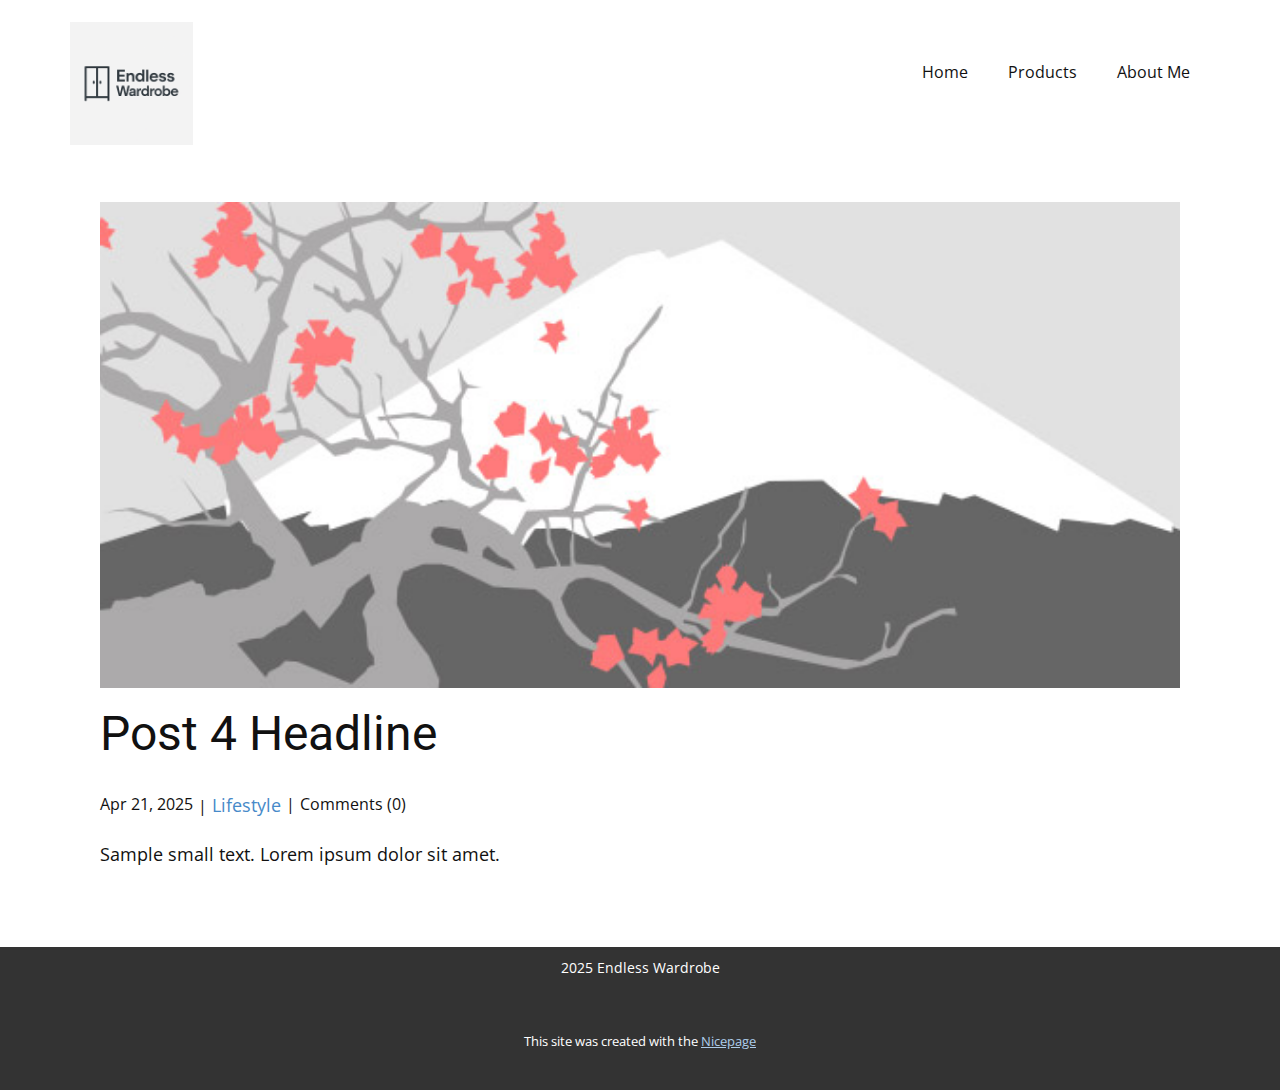
<file: blog/post-3.html>
<!DOCTYPE html>
<html style="font-size: 16px;" lang="en"><head>
    <meta name="viewport" content="width=device-width, initial-scale=1.0">
    <meta charset="utf-8">
    <meta name="keywords" content="Post 1 Headline">
    <meta name="description" content="">
    <title>Post 4 Headline</title>
    <link rel="stylesheet" href="../Css/nicepage.css" media="screen">
<link rel="stylesheet" href="../Css/Post-Template.css" media="screen">
    <script class="u-script" type="text/javascript" src="../jquery.js" defer=""></script>
    <script class="u-script" type="text/javascript" src="../nicepage.js" defer=""></script>
    <meta name="generator" content="Nicepage 7.7.3, nicepage.com">
    
    
    
    <link id="u-theme-google-font" rel="stylesheet" href="https://fonts.googleapis.com/css?family=Roboto:100,100i,300,300i,400,400i,500,500i,700,700i,900,900i|Open+Sans:300,300i,400,400i,500,500i,600,600i,700,700i,800,800i">
    <script type="application/ld+json">{
		"@context": "http://schema.org",
		"@type": "Organization",
		"name": "",
		"logo": "images/ChatGPTImageApr23202501_01_00PM.png"
}</script>
    <meta name="theme-color" content="#478ac9">
  <meta data-intl-tel-input-cdn-path="intlTelInput/"></head>
  <body data-path-to-root="./" data-include-products="false" class="u-body u-xl-mode" data-lang="en"><header class="u-clearfix u-header u-header" id="header"><div class="u-clearfix u-sheet u-valign-middle-lg u-valign-middle-md u-valign-middle-sm u-valign-middle-xs u-sheet-1">
        <a href="#" class="u-image u-logo u-image-1" data-image-width="1024" data-image-height="1024">
          <img src="../images/ChatGPTImageApr23202501_01_00PM.png" class="u-logo-image u-logo-image-1">
        </a>
        <nav class="u-menu u-menu-one-level u-offcanvas u-menu-1">
          <div class="menu-collapse" style="font-size: 1rem; letter-spacing: 0px;">
            <a class="u-button-style u-custom-left-right-menu-spacing u-custom-padding-bottom u-custom-top-bottom-menu-spacing u-hamburger-link u-nav-link u-text-active-palette-1-base u-text-hover-palette-2-base" href="#">
              <svg class="u-svg-link" viewBox="0 0 24 24"><use xlink:href="#menu-hamburger"></use></svg>
              <svg class="u-svg-content" version="1.1" id="menu-hamburger" viewBox="0 0 16 16" x="0px" y="0px" xmlns:xlink="http://www.w3.org/1999/xlink" xmlns="http://www.w3.org/2000/svg"><g><rect y="1" width="16" height="2"></rect><rect y="7" width="16" height="2"></rect><rect y="13" width="16" height="2"></rect>
</g></svg>
            </a>
          </div>
          <div class="u-nav-container">
            <ul class="u-nav u-unstyled u-nav-1"><li class="u-nav-item"><a class="u-button-style u-nav-link u-text-active-palette-1-base u-text-hover-palette-2-base" href="../" style="padding: 10px 20px;">Home</a>
</li><li class="u-nav-item"><a class="u-button-style u-nav-link u-text-active-palette-1-base u-text-hover-palette-2-base" href="../Products.html" style="padding: 10px 20px;">Products</a>
</li><li class="u-nav-item"><a class="u-button-style u-nav-link u-text-active-palette-1-base u-text-hover-palette-2-base" href="../About-Me.html" style="padding: 10px 20px;">About Me</a>
</li></ul>
          </div>
          <div class="u-nav-container-collapse">
            <div class="u-black u-container-style u-inner-container-layout u-opacity u-opacity-95 u-sidenav">
              <div class="u-inner-container-layout u-sidenav-overflow">
                <div class="u-menu-close"></div>
                <ul class="u-align-center u-nav u-popupmenu-items u-unstyled u-nav-2"><li class="u-nav-item"><a class="u-button-style u-nav-link" href="../">Home</a>
</li><li class="u-nav-item"><a class="u-button-style u-nav-link" href="../Products.html">Products</a>
</li><li class="u-nav-item"><a class="u-button-style u-nav-link" href="../About-Me.html">About Me</a>
</li></ul>
              </div>
            </div>
            <div class="u-black u-menu-overlay u-opacity u-opacity-70"></div>
          </div>
        </nav>
      </div></header>
    <section class="u-align-center u-clearfix u-section-1" id="block-1">
      <div class="u-clearfix u-sheet u-valign-middle-md u-valign-middle-sm u-valign-middle-xs u-sheet-1"><!--post_details--><!--post_details_options_json--><!--{"source":""}--><!--/post_details_options_json--><!--blog_post-->
        <div class="u-container-style u-expanded-width u-post-details u-post-details-1">
          <div class="u-container-layout u-valign-middle u-container-layout-1"><!--blog_post_image-->
            <img alt="" class="u-blog-control u-expanded-width u-image u-image-default u-image-1" src="../images/0fd3416c.jpeg"><!--/blog_post_image--><!--blog_post_header-->
            <h2 class="u-blog-control u-text u-text-1">Post 4 Headline</h2><!--/blog_post_header--><!--blog_post_metadata-->
            <div class="u-blog-control u-metadata u-metadata-1"><!--blog_post_metadata_date--><span class="u-meta-date u-meta-icon">Apr 21, 2025</span><!--/blog_post_metadata_date--><!--blog_post_metadata_category--><span class="u-meta-category u-meta-icon"><a href="../blog/blog.html#/blog-1///3">Lifestyle</a></span><!--/blog_post_metadata_category--><!--blog_post_metadata_comments--><span class="u-meta-comments u-meta-icon"><!--blog_post_metadata_comments_content-->Comments (0)<!--/blog_post_metadata_comments_content--></span><!--/blog_post_metadata_comments-->
            </div><!--/blog_post_metadata--><!--blog_post_content-->
            <div class="u-align-justify u-blog-control u-post-content u-text u-text-2 fr-view">
  <p>Sample small text. Lorem ipsum dolor sit amet.</p>
  </div><!--/blog_post_content-->
          </div>
        </div><!--/blog_post--><!--/post_details-->
      </div>
    </section>
    
    
    
    <footer class="u-align-center u-clearfix u-container-align-center u-footer u-grey-80 u-footer" id="footer"><div class="u-clearfix u-sheet u-valign-middle u-sheet-1">
        <p class="u-small-text u-text u-text-variant u-text-1">2025 Endless Wardrobe</p>
      </div></footer>
    <section class="u-backlink u-clearfix u-grey-80">
      <p class="u-text"><span>This site was created with the </span>
        <a class="u-link" href="https://nicepage.com/" target="_blank" rel="nofollow"><span>Nicepage</span>
        </a>
      </p>
    </section>
  
</body></html>
</file>
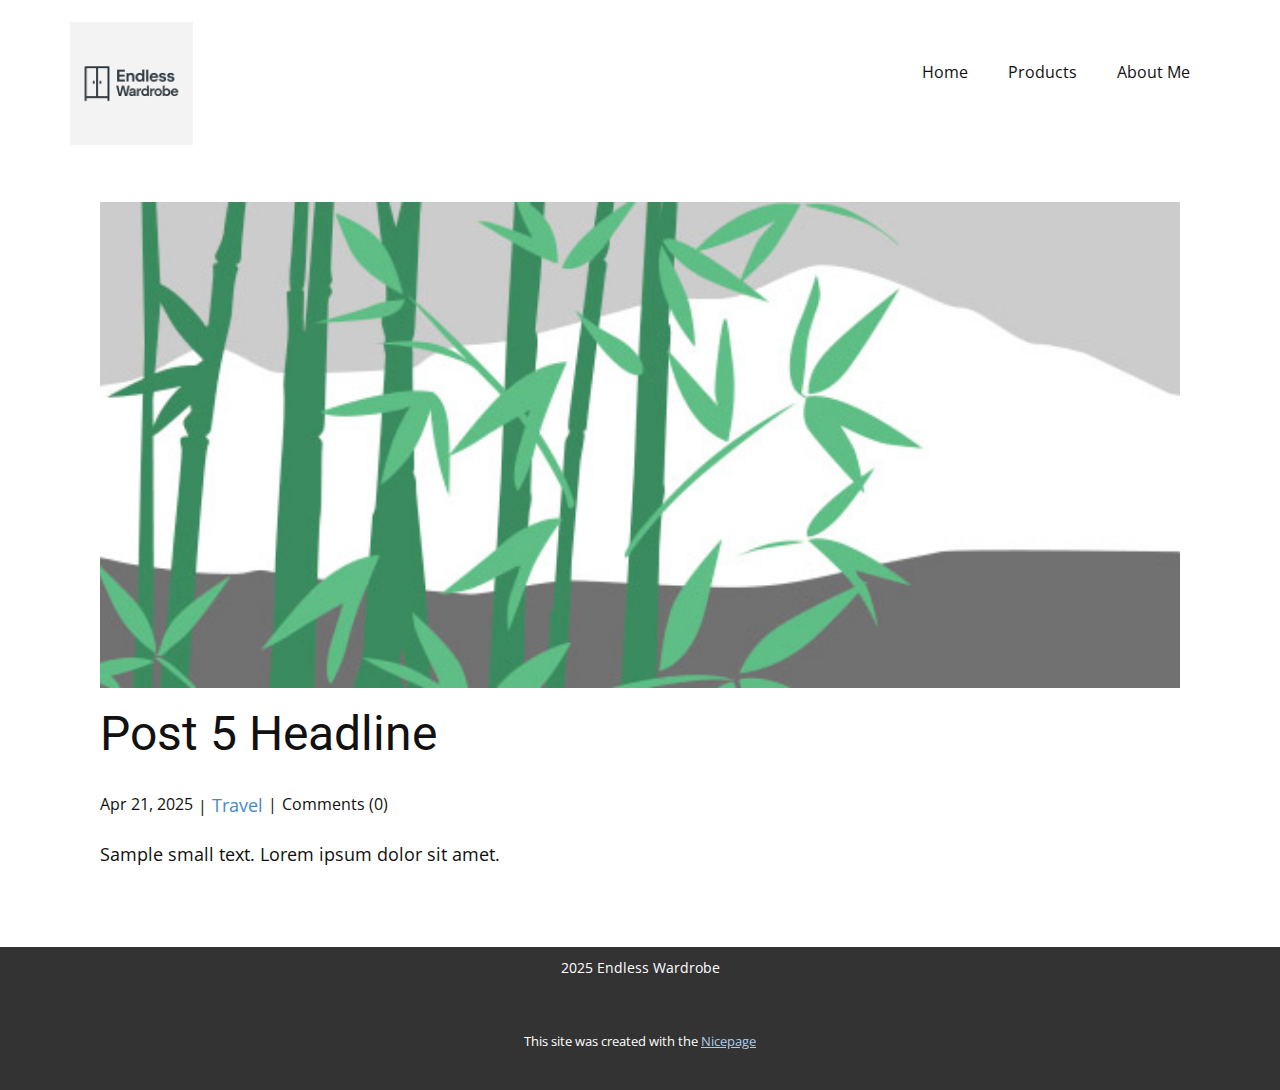
<file: blog/post-4.html>
<!DOCTYPE html>
<html style="font-size: 16px;" lang="en"><head>
    <meta name="viewport" content="width=device-width, initial-scale=1.0">
    <meta charset="utf-8">
    <meta name="keywords" content="Post 1 Headline">
    <meta name="description" content="">
    <title>Post 5 Headline</title>
    <link rel="stylesheet" href="../Css/nicepage.css" media="screen">
<link rel="stylesheet" href="../Css/Post-Template.css" media="screen">
    <script class="u-script" type="text/javascript" src="../jquery.js" defer=""></script>
    <script class="u-script" type="text/javascript" src="../nicepage.js" defer=""></script>
    <meta name="generator" content="Nicepage 7.7.3, nicepage.com">
    
    
    
    <link id="u-theme-google-font" rel="stylesheet" href="https://fonts.googleapis.com/css?family=Roboto:100,100i,300,300i,400,400i,500,500i,700,700i,900,900i|Open+Sans:300,300i,400,400i,500,500i,600,600i,700,700i,800,800i">
    <script type="application/ld+json">{
		"@context": "http://schema.org",
		"@type": "Organization",
		"name": "",
		"logo": "images/ChatGPTImageApr23202501_01_00PM.png"
}</script>
    <meta name="theme-color" content="#478ac9">
  <meta data-intl-tel-input-cdn-path="intlTelInput/"></head>
  <body data-path-to-root="./" data-include-products="false" class="u-body u-xl-mode" data-lang="en"><header class="u-clearfix u-header u-header" id="header"><div class="u-clearfix u-sheet u-valign-middle-lg u-valign-middle-md u-valign-middle-sm u-valign-middle-xs u-sheet-1">
        <a href="#" class="u-image u-logo u-image-1" data-image-width="1024" data-image-height="1024">
          <img src="../images/ChatGPTImageApr23202501_01_00PM.png" class="u-logo-image u-logo-image-1">
        </a>
        <nav class="u-menu u-menu-one-level u-offcanvas u-menu-1">
          <div class="menu-collapse" style="font-size: 1rem; letter-spacing: 0px;">
            <a class="u-button-style u-custom-left-right-menu-spacing u-custom-padding-bottom u-custom-top-bottom-menu-spacing u-hamburger-link u-nav-link u-text-active-palette-1-base u-text-hover-palette-2-base" href="#">
              <svg class="u-svg-link" viewBox="0 0 24 24"><use xlink:href="#menu-hamburger"></use></svg>
              <svg class="u-svg-content" version="1.1" id="menu-hamburger" viewBox="0 0 16 16" x="0px" y="0px" xmlns:xlink="http://www.w3.org/1999/xlink" xmlns="http://www.w3.org/2000/svg"><g><rect y="1" width="16" height="2"></rect><rect y="7" width="16" height="2"></rect><rect y="13" width="16" height="2"></rect>
</g></svg>
            </a>
          </div>
          <div class="u-nav-container">
            <ul class="u-nav u-unstyled u-nav-1"><li class="u-nav-item"><a class="u-button-style u-nav-link u-text-active-palette-1-base u-text-hover-palette-2-base" href="../" style="padding: 10px 20px;">Home</a>
</li><li class="u-nav-item"><a class="u-button-style u-nav-link u-text-active-palette-1-base u-text-hover-palette-2-base" href="../Products.html" style="padding: 10px 20px;">Products</a>
</li><li class="u-nav-item"><a class="u-button-style u-nav-link u-text-active-palette-1-base u-text-hover-palette-2-base" href="../About-Me.html" style="padding: 10px 20px;">About Me</a>
</li></ul>
          </div>
          <div class="u-nav-container-collapse">
            <div class="u-black u-container-style u-inner-container-layout u-opacity u-opacity-95 u-sidenav">
              <div class="u-inner-container-layout u-sidenav-overflow">
                <div class="u-menu-close"></div>
                <ul class="u-align-center u-nav u-popupmenu-items u-unstyled u-nav-2"><li class="u-nav-item"><a class="u-button-style u-nav-link" href="../">Home</a>
</li><li class="u-nav-item"><a class="u-button-style u-nav-link" href="../Products.html">Products</a>
</li><li class="u-nav-item"><a class="u-button-style u-nav-link" href="../About-Me.html">About Me</a>
</li></ul>
              </div>
            </div>
            <div class="u-black u-menu-overlay u-opacity u-opacity-70"></div>
          </div>
        </nav>
      </div></header>
    <section class="u-align-center u-clearfix u-section-1" id="block-1">
      <div class="u-clearfix u-sheet u-valign-middle-md u-valign-middle-sm u-valign-middle-xs u-sheet-1"><!--post_details--><!--post_details_options_json--><!--{"source":""}--><!--/post_details_options_json--><!--blog_post-->
        <div class="u-container-style u-expanded-width u-post-details u-post-details-1">
          <div class="u-container-layout u-valign-middle u-container-layout-1"><!--blog_post_image-->
            <img alt="" class="u-blog-control u-expanded-width u-image u-image-default u-image-1" src="../images/68f64b9d.jpeg"><!--/blog_post_image--><!--blog_post_header-->
            <h2 class="u-blog-control u-text u-text-1">Post 5 Headline</h2><!--/blog_post_header--><!--blog_post_metadata-->
            <div class="u-blog-control u-metadata u-metadata-1"><!--blog_post_metadata_date--><span class="u-meta-date u-meta-icon">Apr 21, 2025</span><!--/blog_post_metadata_date--><!--blog_post_metadata_category--><span class="u-meta-category u-meta-icon"><a href="../blog/blog.html#/blog-1///2">Travel</a></span><!--/blog_post_metadata_category--><!--blog_post_metadata_comments--><span class="u-meta-comments u-meta-icon"><!--blog_post_metadata_comments_content-->Comments (0)<!--/blog_post_metadata_comments_content--></span><!--/blog_post_metadata_comments-->
            </div><!--/blog_post_metadata--><!--blog_post_content-->
            <div class="u-align-justify u-blog-control u-post-content u-text u-text-2 fr-view">
  <p>Sample small text. Lorem ipsum dolor sit amet.</p>
  </div><!--/blog_post_content-->
          </div>
        </div><!--/blog_post--><!--/post_details-->
      </div>
    </section>
    
    
    
    <footer class="u-align-center u-clearfix u-container-align-center u-footer u-grey-80 u-footer" id="footer"><div class="u-clearfix u-sheet u-valign-middle u-sheet-1">
        <p class="u-small-text u-text u-text-variant u-text-1">2025 Endless Wardrobe</p>
      </div></footer>
    <section class="u-backlink u-clearfix u-grey-80">
      <p class="u-text"><span>This site was created with the </span>
        <a class="u-link" href="https://nicepage.com/" target="_blank" rel="nofollow"><span>Nicepage</span>
        </a>
      </p>
    </section>
  
</body></html>
</file>
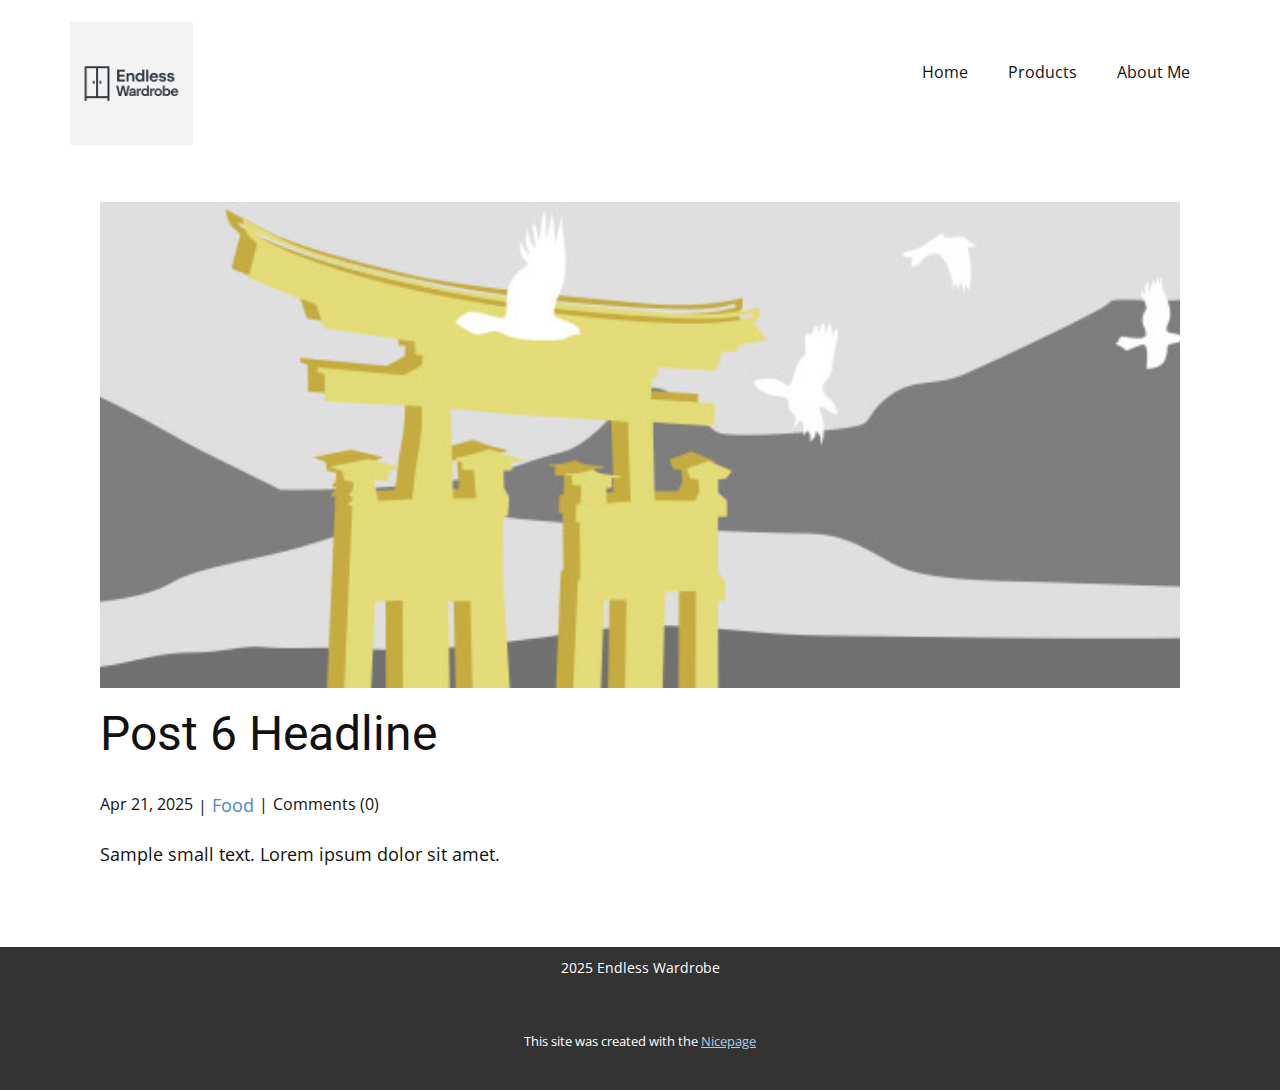
<file: blog/post-5.html>
<!DOCTYPE html>
<html style="font-size: 16px;" lang="en"><head>
    <meta name="viewport" content="width=device-width, initial-scale=1.0">
    <meta charset="utf-8">
    <meta name="keywords" content="Post 1 Headline">
    <meta name="description" content="">
    <title>Post 6 Headline</title>
    <link rel="stylesheet" href="../Css/nicepage.css" media="screen">
<link rel="stylesheet" href="../Css/Post-Template.css" media="screen">
    <script class="u-script" type="text/javascript" src="../jquery.js" defer=""></script>
    <script class="u-script" type="text/javascript" src="../nicepage.js" defer=""></script>
    <meta name="generator" content="Nicepage 7.7.3, nicepage.com">
    
    
    
    <link id="u-theme-google-font" rel="stylesheet" href="https://fonts.googleapis.com/css?family=Roboto:100,100i,300,300i,400,400i,500,500i,700,700i,900,900i|Open+Sans:300,300i,400,400i,500,500i,600,600i,700,700i,800,800i">
    <script type="application/ld+json">{
		"@context": "http://schema.org",
		"@type": "Organization",
		"name": "",
		"logo": "images/ChatGPTImageApr23202501_01_00PM.png"
}</script>
    <meta name="theme-color" content="#478ac9">
  <meta data-intl-tel-input-cdn-path="intlTelInput/"></head>
  <body data-path-to-root="./" data-include-products="false" class="u-body u-xl-mode" data-lang="en"><header class="u-clearfix u-header u-header" id="header"><div class="u-clearfix u-sheet u-valign-middle-lg u-valign-middle-md u-valign-middle-sm u-valign-middle-xs u-sheet-1">
        <a href="#" class="u-image u-logo u-image-1" data-image-width="1024" data-image-height="1024">
          <img src="../images/ChatGPTImageApr23202501_01_00PM.png" class="u-logo-image u-logo-image-1">
        </a>
        <nav class="u-menu u-menu-one-level u-offcanvas u-menu-1">
          <div class="menu-collapse" style="font-size: 1rem; letter-spacing: 0px;">
            <a class="u-button-style u-custom-left-right-menu-spacing u-custom-padding-bottom u-custom-top-bottom-menu-spacing u-hamburger-link u-nav-link u-text-active-palette-1-base u-text-hover-palette-2-base" href="#">
              <svg class="u-svg-link" viewBox="0 0 24 24"><use xlink:href="#menu-hamburger"></use></svg>
              <svg class="u-svg-content" version="1.1" id="menu-hamburger" viewBox="0 0 16 16" x="0px" y="0px" xmlns:xlink="http://www.w3.org/1999/xlink" xmlns="http://www.w3.org/2000/svg"><g><rect y="1" width="16" height="2"></rect><rect y="7" width="16" height="2"></rect><rect y="13" width="16" height="2"></rect>
</g></svg>
            </a>
          </div>
          <div class="u-nav-container">
            <ul class="u-nav u-unstyled u-nav-1"><li class="u-nav-item"><a class="u-button-style u-nav-link u-text-active-palette-1-base u-text-hover-palette-2-base" href="../" style="padding: 10px 20px;">Home</a>
</li><li class="u-nav-item"><a class="u-button-style u-nav-link u-text-active-palette-1-base u-text-hover-palette-2-base" href="../Products.html" style="padding: 10px 20px;">Products</a>
</li><li class="u-nav-item"><a class="u-button-style u-nav-link u-text-active-palette-1-base u-text-hover-palette-2-base" href="../About-Me.html" style="padding: 10px 20px;">About Me</a>
</li></ul>
          </div>
          <div class="u-nav-container-collapse">
            <div class="u-black u-container-style u-inner-container-layout u-opacity u-opacity-95 u-sidenav">
              <div class="u-inner-container-layout u-sidenav-overflow">
                <div class="u-menu-close"></div>
                <ul class="u-align-center u-nav u-popupmenu-items u-unstyled u-nav-2"><li class="u-nav-item"><a class="u-button-style u-nav-link" href="../">Home</a>
</li><li class="u-nav-item"><a class="u-button-style u-nav-link" href="../Products.html">Products</a>
</li><li class="u-nav-item"><a class="u-button-style u-nav-link" href="../About-Me.html">About Me</a>
</li></ul>
              </div>
            </div>
            <div class="u-black u-menu-overlay u-opacity u-opacity-70"></div>
          </div>
        </nav>
      </div></header>
    <section class="u-align-center u-clearfix u-section-1" id="block-1">
      <div class="u-clearfix u-sheet u-valign-middle-md u-valign-middle-sm u-valign-middle-xs u-sheet-1"><!--post_details--><!--post_details_options_json--><!--{"source":""}--><!--/post_details_options_json--><!--blog_post-->
        <div class="u-container-style u-expanded-width u-post-details u-post-details-1">
          <div class="u-container-layout u-valign-middle u-container-layout-1"><!--blog_post_image-->
            <img alt="" class="u-blog-control u-expanded-width u-image u-image-default u-image-1" src="../images/8ad73f3c.jpeg"><!--/blog_post_image--><!--blog_post_header-->
            <h2 class="u-blog-control u-text u-text-1">Post 6 Headline</h2><!--/blog_post_header--><!--blog_post_metadata-->
            <div class="u-blog-control u-metadata u-metadata-1"><!--blog_post_metadata_date--><span class="u-meta-date u-meta-icon">Apr 21, 2025</span><!--/blog_post_metadata_date--><!--blog_post_metadata_category--><span class="u-meta-category u-meta-icon"><a href="../blog/blog.html#/blog-1///1">Food</a></span><!--/blog_post_metadata_category--><!--blog_post_metadata_comments--><span class="u-meta-comments u-meta-icon"><!--blog_post_metadata_comments_content-->Comments (0)<!--/blog_post_metadata_comments_content--></span><!--/blog_post_metadata_comments-->
            </div><!--/blog_post_metadata--><!--blog_post_content-->
            <div class="u-align-justify u-blog-control u-post-content u-text u-text-2 fr-view">
  <p>Sample small text. Lorem ipsum dolor sit amet.</p>
  </div><!--/blog_post_content-->
          </div>
        </div><!--/blog_post--><!--/post_details-->
      </div>
    </section>
    
    
    
    <footer class="u-align-center u-clearfix u-container-align-center u-footer u-grey-80 u-footer" id="footer"><div class="u-clearfix u-sheet u-valign-middle u-sheet-1">
        <p class="u-small-text u-text u-text-variant u-text-1">2025 Endless Wardrobe</p>
      </div></footer>
    <section class="u-backlink u-clearfix u-grey-80">
      <p class="u-text"><span>This site was created with the </span>
        <a class="u-link" href="https://nicepage.com/" target="_blank" rel="nofollow"><span>Nicepage</span>
        </a>
      </p>
    </section>
  
</body></html>
</file>
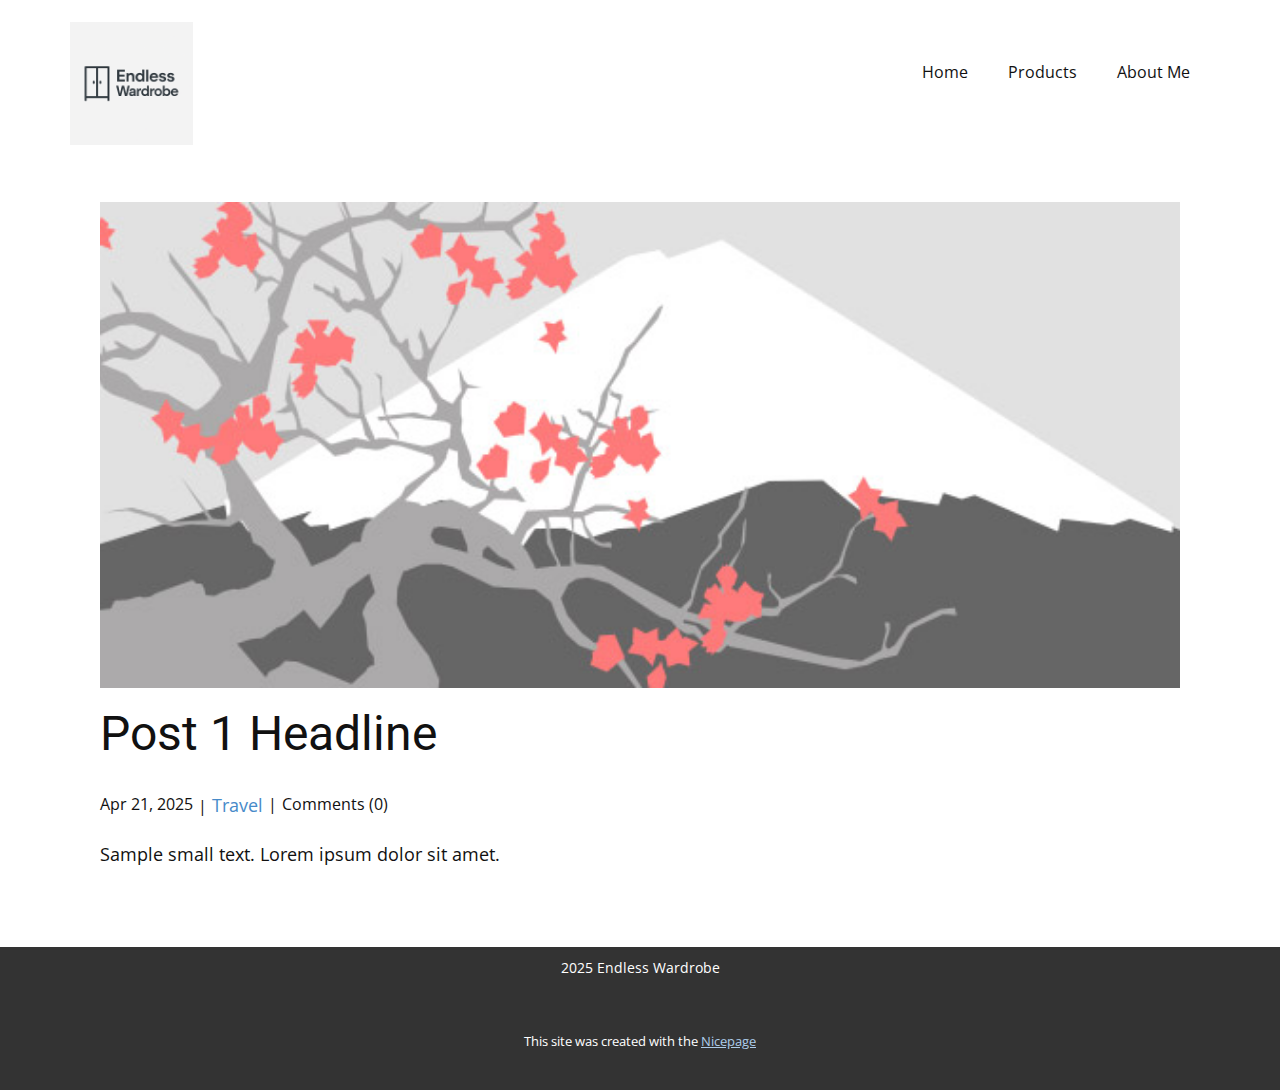
<file: blog/post.html>
<!DOCTYPE html>
<html style="font-size: 16px;" lang="en"><head>
    <meta name="viewport" content="width=device-width, initial-scale=1.0">
    <meta charset="utf-8">
    <meta name="keywords" content="Post 1 Headline">
    <meta name="description" content="">
    <title>Post 1 Headline</title>
    <link rel="stylesheet" href="../Css/nicepage.css" media="screen">
<link rel="stylesheet" href="../Css/Post-Template.css" media="screen">
    <script class="u-script" type="text/javascript" src="../jquery.js" defer=""></script>
    <script class="u-script" type="text/javascript" src="../nicepage.js" defer=""></script>
    <meta name="generator" content="Nicepage 7.7.3, nicepage.com">
    
    
    
    <link id="u-theme-google-font" rel="stylesheet" href="https://fonts.googleapis.com/css?family=Roboto:100,100i,300,300i,400,400i,500,500i,700,700i,900,900i|Open+Sans:300,300i,400,400i,500,500i,600,600i,700,700i,800,800i">
    <script type="application/ld+json">{
		"@context": "http://schema.org",
		"@type": "Organization",
		"name": "",
		"logo": "images/ChatGPTImageApr23202501_01_00PM.png"
}</script>
    <meta name="theme-color" content="#478ac9">
  <meta data-intl-tel-input-cdn-path="intlTelInput/"></head>
  <body data-path-to-root="./" data-include-products="false" class="u-body u-xl-mode" data-lang="en"><header class="u-clearfix u-header u-header" id="header"><div class="u-clearfix u-sheet u-valign-middle-lg u-valign-middle-md u-valign-middle-sm u-valign-middle-xs u-sheet-1">
        <a href="#" class="u-image u-logo u-image-1" data-image-width="1024" data-image-height="1024">
          <img src="../images/ChatGPTImageApr23202501_01_00PM.png" class="u-logo-image u-logo-image-1">
        </a>
        <nav class="u-menu u-menu-one-level u-offcanvas u-menu-1">
          <div class="menu-collapse" style="font-size: 1rem; letter-spacing: 0px;">
            <a class="u-button-style u-custom-left-right-menu-spacing u-custom-padding-bottom u-custom-top-bottom-menu-spacing u-hamburger-link u-nav-link u-text-active-palette-1-base u-text-hover-palette-2-base" href="#">
              <svg class="u-svg-link" viewBox="0 0 24 24"><use xlink:href="#menu-hamburger"></use></svg>
              <svg class="u-svg-content" version="1.1" id="menu-hamburger" viewBox="0 0 16 16" x="0px" y="0px" xmlns:xlink="http://www.w3.org/1999/xlink" xmlns="http://www.w3.org/2000/svg"><g><rect y="1" width="16" height="2"></rect><rect y="7" width="16" height="2"></rect><rect y="13" width="16" height="2"></rect>
</g></svg>
            </a>
          </div>
          <div class="u-nav-container">
            <ul class="u-nav u-unstyled u-nav-1"><li class="u-nav-item"><a class="u-button-style u-nav-link u-text-active-palette-1-base u-text-hover-palette-2-base" href="../" style="padding: 10px 20px;">Home</a>
</li><li class="u-nav-item"><a class="u-button-style u-nav-link u-text-active-palette-1-base u-text-hover-palette-2-base" href="../Products.html" style="padding: 10px 20px;">Products</a>
</li><li class="u-nav-item"><a class="u-button-style u-nav-link u-text-active-palette-1-base u-text-hover-palette-2-base" href="../About-Me.html" style="padding: 10px 20px;">About Me</a>
</li></ul>
          </div>
          <div class="u-nav-container-collapse">
            <div class="u-black u-container-style u-inner-container-layout u-opacity u-opacity-95 u-sidenav">
              <div class="u-inner-container-layout u-sidenav-overflow">
                <div class="u-menu-close"></div>
                <ul class="u-align-center u-nav u-popupmenu-items u-unstyled u-nav-2"><li class="u-nav-item"><a class="u-button-style u-nav-link" href="../">Home</a>
</li><li class="u-nav-item"><a class="u-button-style u-nav-link" href="../Products.html">Products</a>
</li><li class="u-nav-item"><a class="u-button-style u-nav-link" href="../About-Me.html">About Me</a>
</li></ul>
              </div>
            </div>
            <div class="u-black u-menu-overlay u-opacity u-opacity-70"></div>
          </div>
        </nav>
      </div></header>
    <section class="u-align-center u-clearfix u-section-1" id="block-1">
      <div class="u-clearfix u-sheet u-valign-middle-md u-valign-middle-sm u-valign-middle-xs u-sheet-1"><!--post_details--><!--post_details_options_json--><!--{"source":""}--><!--/post_details_options_json--><!--blog_post-->
        <div class="u-container-style u-expanded-width u-post-details u-post-details-1">
          <div class="u-container-layout u-valign-middle u-container-layout-1"><!--blog_post_image-->
            <img alt="" class="u-blog-control u-expanded-width u-image u-image-default u-image-1" src="../images/0fd3416c.jpeg"><!--/blog_post_image--><!--blog_post_header-->
            <h2 class="u-blog-control u-text u-text-1">Post 1 Headline</h2><!--/blog_post_header--><!--blog_post_metadata-->
            <div class="u-blog-control u-metadata u-metadata-1"><!--blog_post_metadata_date--><span class="u-meta-date u-meta-icon">Apr 21, 2025</span><!--/blog_post_metadata_date--><!--blog_post_metadata_category--><span class="u-meta-category u-meta-icon"><a href="../blog/blog.html#/blog-1///2">Travel</a></span><!--/blog_post_metadata_category--><!--blog_post_metadata_comments--><span class="u-meta-comments u-meta-icon"><!--blog_post_metadata_comments_content-->Comments (0)<!--/blog_post_metadata_comments_content--></span><!--/blog_post_metadata_comments-->
            </div><!--/blog_post_metadata--><!--blog_post_content-->
            <div class="u-align-justify u-blog-control u-post-content u-text u-text-2 fr-view">
  <p>Sample small text. Lorem ipsum dolor sit amet.</p>
  </div><!--/blog_post_content-->
          </div>
        </div><!--/blog_post--><!--/post_details-->
      </div>
    </section>
    
    
    
    <footer class="u-align-center u-clearfix u-container-align-center u-footer u-grey-80 u-footer" id="footer"><div class="u-clearfix u-sheet u-valign-middle u-sheet-1">
        <p class="u-small-text u-text u-text-variant u-text-1">2025 Endless Wardrobe</p>
      </div></footer>
    <section class="u-backlink u-clearfix u-grey-80">
      <p class="u-text"><span>This site was created with the </span>
        <a class="u-link" href="https://nicepage.com/" target="_blank" rel="nofollow"><span>Nicepage</span>
        </a>
      </p>
    </section>
  
</body></html>
</file>
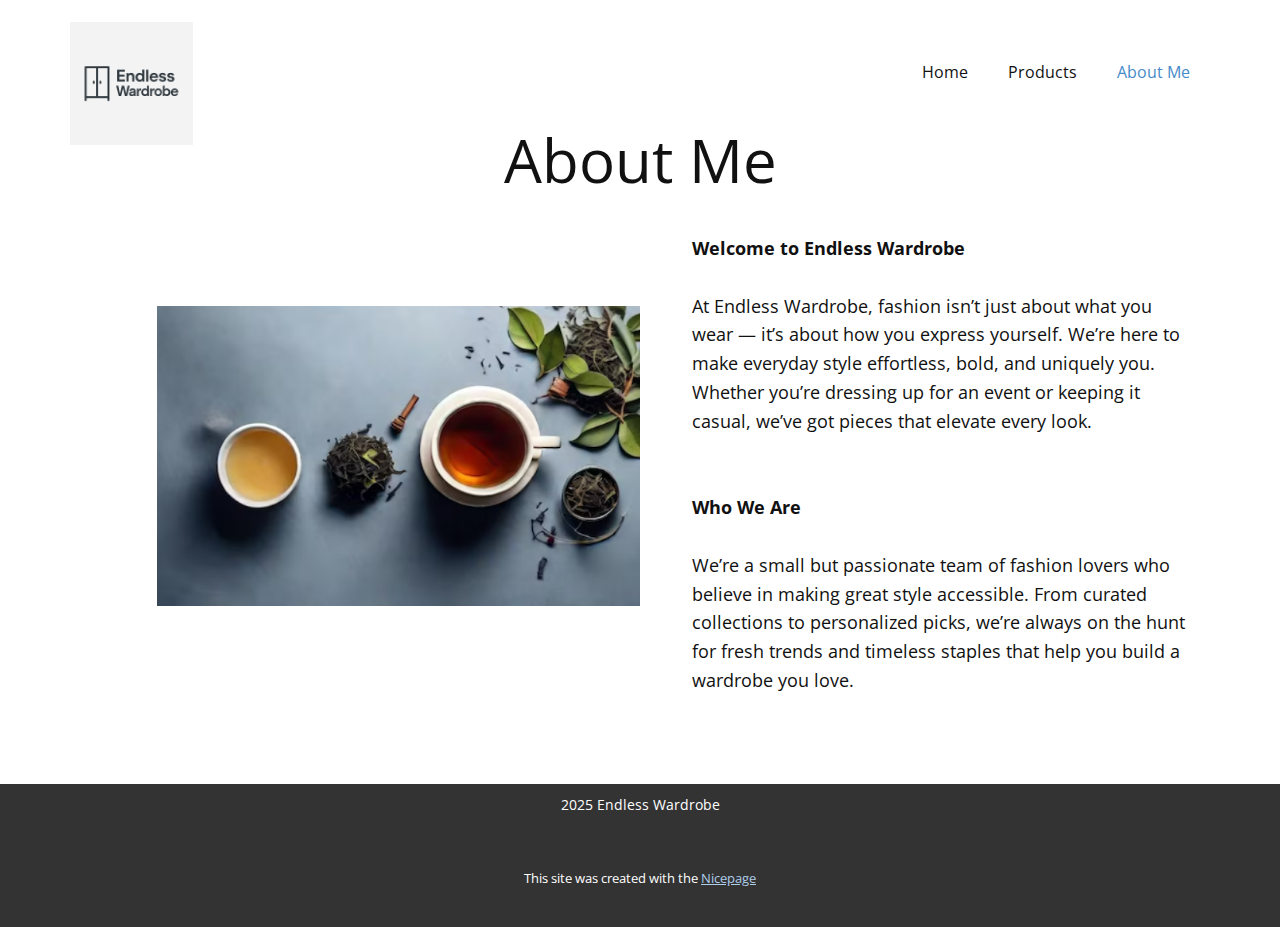
<file: Final Website/About-Me.html>
<!DOCTYPE html>
<html style="font-size: 16px;" lang="en"><head>
    <meta name="viewport" content="width=device-width, initial-scale=1.0">
    <meta charset="utf-8">
    <meta name="keywords" content="">
    <meta name="description" content="">
    <title>About Me</title>
    <link rel="stylesheet" href="nicepage.css" media="screen">
<link rel="stylesheet" href="About-Me.css" media="screen">
    <script class="u-script" type="text/javascript" src="jquery.js" defer=""></script>
    <script class="u-script" type="text/javascript" src="nicepage.js" defer=""></script>
    <meta name="generator" content="Nicepage 7.7.3, nicepage.com">
    
    
    
    <link id="u-theme-google-font" rel="stylesheet" href="https://fonts.googleapis.com/css?family=Roboto:100,100i,300,300i,400,400i,500,500i,700,700i,900,900i|Open+Sans:300,300i,400,400i,500,500i,600,600i,700,700i,800,800i">
    <script type="application/ld+json">{
		"@context": "http://schema.org",
		"@type": "Organization",
		"name": "",
		"logo": "images/ChatGPTImageApr23202501_01_00PM.png"
}</script>
    <meta name="theme-color" content="#478ac9">
    <meta property="og:title" content="About Me">
    <meta property="og:type" content="website">
  <meta data-intl-tel-input-cdn-path="intlTelInput/"></head>
  <body data-path-to-root="./" data-include-products="false" class="u-body u-xl-mode" data-lang="en"><header class="u-clearfix u-header u-header" id="header"><div class="u-clearfix u-sheet u-valign-middle-lg u-valign-middle-md u-valign-middle-sm u-valign-middle-xs u-sheet-1">
        <a href="#" class="u-image u-logo u-image-1" data-image-width="1024" data-image-height="1024">
          <img src="images/ChatGPTImageApr23202501_01_00PM.png" class="u-logo-image u-logo-image-1">
        </a>
        <nav class="u-menu u-menu-one-level u-offcanvas u-menu-1">
          <div class="menu-collapse" style="font-size: 1rem; letter-spacing: 0px;">
            <a class="u-button-style u-custom-left-right-menu-spacing u-custom-padding-bottom u-custom-top-bottom-menu-spacing u-hamburger-link u-nav-link u-text-active-palette-1-base u-text-hover-palette-2-base" href="#">
              <svg class="u-svg-link" viewBox="0 0 24 24"><use xlink:href="#menu-hamburger"></use></svg>
              <svg class="u-svg-content" version="1.1" id="menu-hamburger" viewBox="0 0 16 16" x="0px" y="0px" xmlns:xlink="http://www.w3.org/1999/xlink" xmlns="http://www.w3.org/2000/svg"><g><rect y="1" width="16" height="2"></rect><rect y="7" width="16" height="2"></rect><rect y="13" width="16" height="2"></rect>
</g></svg>
            </a>
          </div>
          <div class="u-nav-container">
            <ul class="u-nav u-unstyled u-nav-1"><li class="u-nav-item"><a class="u-button-style u-nav-link u-text-active-palette-1-base u-text-hover-palette-2-base" href="./" style="padding: 10px 20px;">Home</a>
</li><li class="u-nav-item"><a class="u-button-style u-nav-link u-text-active-palette-1-base u-text-hover-palette-2-base" href="Products.html" style="padding: 10px 20px;">Products</a>
</li><li class="u-nav-item"><a class="u-button-style u-nav-link u-text-active-palette-1-base u-text-hover-palette-2-base" href="About-Me.html" style="padding: 10px 20px;">About Me</a>
</li></ul>
          </div>
          <div class="u-nav-container-collapse">
            <div class="u-black u-container-style u-inner-container-layout u-opacity u-opacity-95 u-sidenav">
              <div class="u-inner-container-layout u-sidenav-overflow">
                <div class="u-menu-close"></div>
                <ul class="u-align-center u-nav u-popupmenu-items u-unstyled u-nav-2"><li class="u-nav-item"><a class="u-button-style u-nav-link" href="./">Home</a>
</li><li class="u-nav-item"><a class="u-button-style u-nav-link" href="Products.html">Products</a>
</li><li class="u-nav-item"><a class="u-button-style u-nav-link" href="About-Me.html">About Me</a>
</li></ul>
              </div>
            </div>
            <div class="u-black u-menu-overlay u-opacity u-opacity-70"></div>
          </div>
        </nav>
      </div></header>
    <section class="u-clearfix u-section-1" id="block-2">
      <div class="u-clearfix u-sheet u-valign-middle-lg u-valign-middle-md u-valign-middle-sm u-valign-middle-xs u-sheet-1">
        <p class="u-text u-text-default u-text-1">About Me</p>
        <img class="u-image u-image-default u-image-1" src="images/about.png" alt="" data-image-width="773" data-image-height="387">
        <p class="u-text u-text-2"><span style="font-weight: 700;"> Welcome to Endless Wardrobe</span>
          <br>
          <br>At Endless Wardrobe, fashion isn’t just about what you wear — it’s about how you express yourself. We’re here to make everyday style effortless, bold, and uniquely you. Whether you’re dressing up for an event or keeping it casual, we’ve got pieces that elevate every look.<br>
          <br>
          <br><span style="font-weight: 700;">Who We Are</span>
          <br>
          <br>We’re a small but passionate team of fashion lovers who believe in making great style accessible. From curated collections to personalized picks, we’re always on the hunt for fresh trends and timeless staples that help you build a wardrobe you love.<br>
          <br>
        </p>
      </div>
    </section>
    
    
    
    <footer class="u-align-center u-clearfix u-container-align-center u-footer u-grey-80 u-footer" id="footer"><div class="u-clearfix u-sheet u-valign-middle u-sheet-1">
        <p class="u-small-text u-text u-text-variant u-text-1">2025 Endless Wardrobe</p>
      </div></footer>
    <section class="u-backlink u-clearfix u-grey-80">
      <p class="u-text"><span>This site was created with the </span>
        <a class="u-link" href="https://nicepage.com/" target="_blank" rel="nofollow"><span>Nicepage</span>
        </a>
      </p>
    </section>
  
</body></html>
</file>
